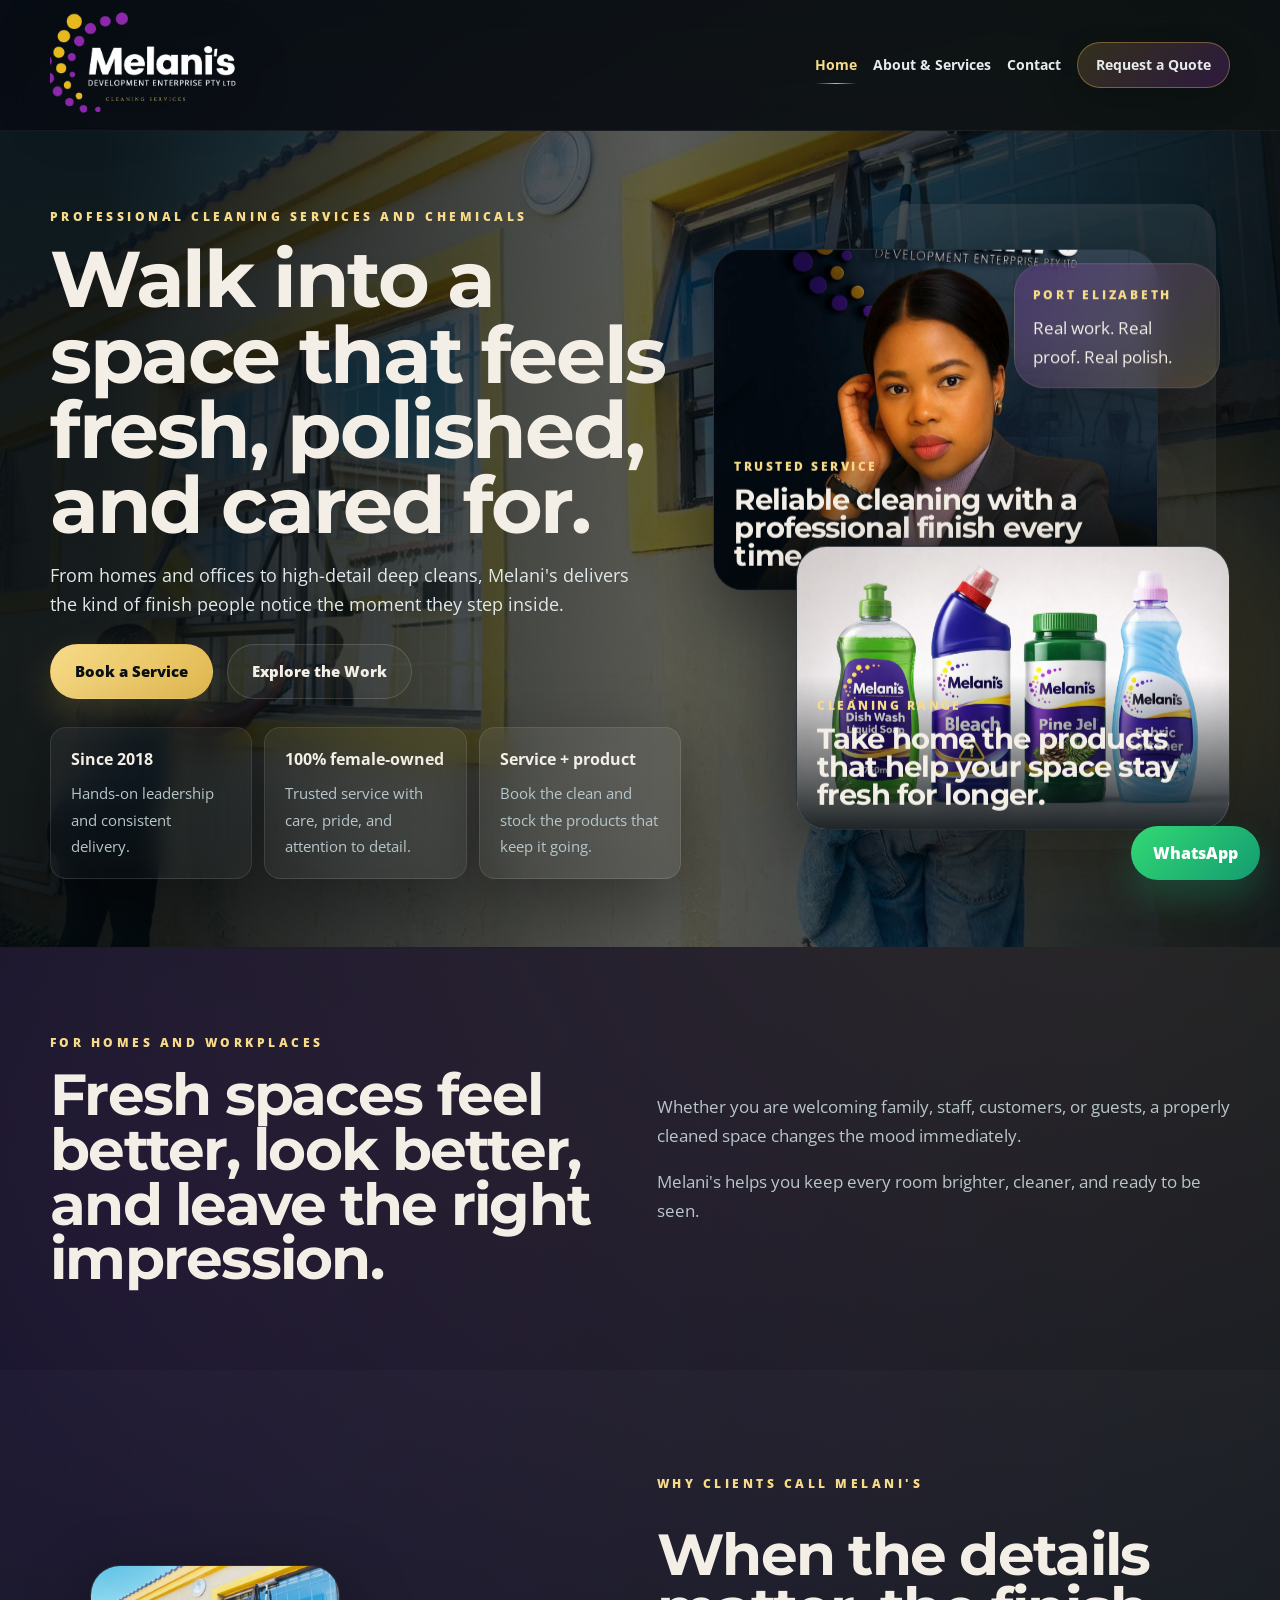
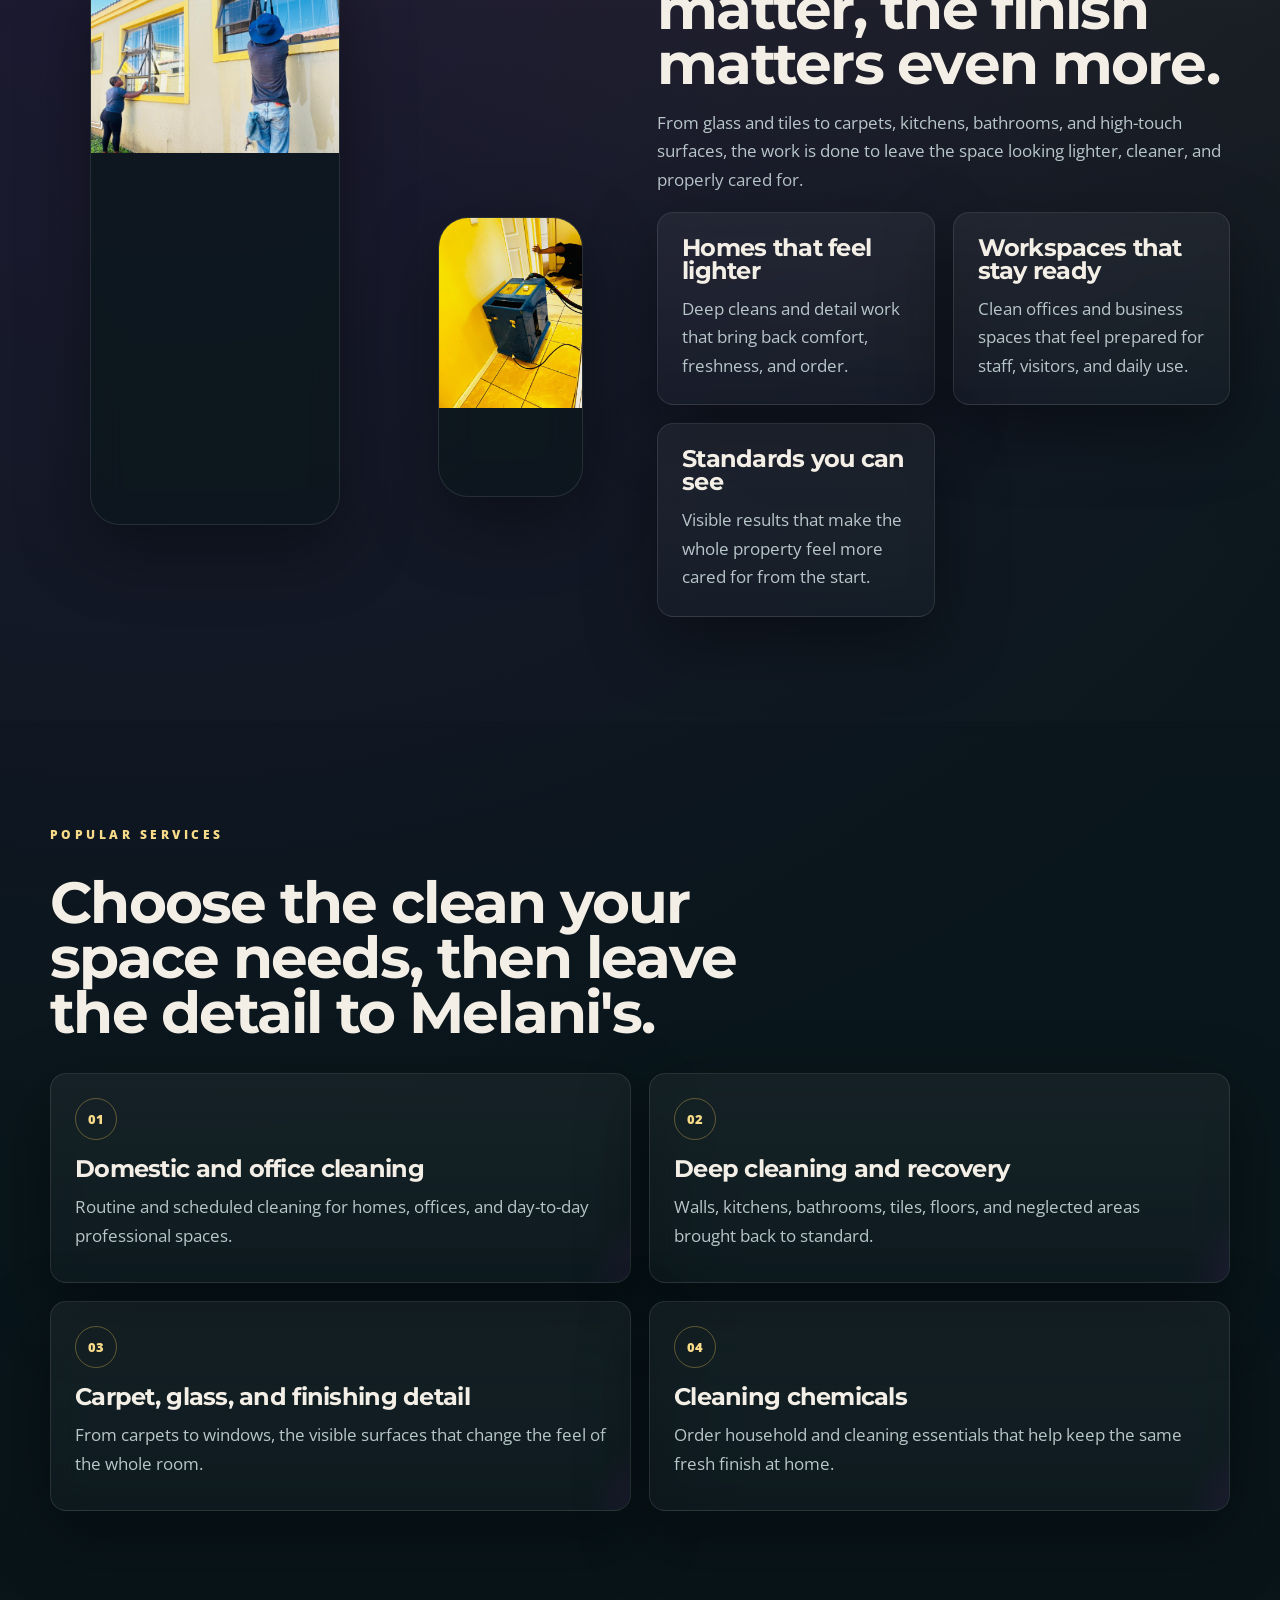
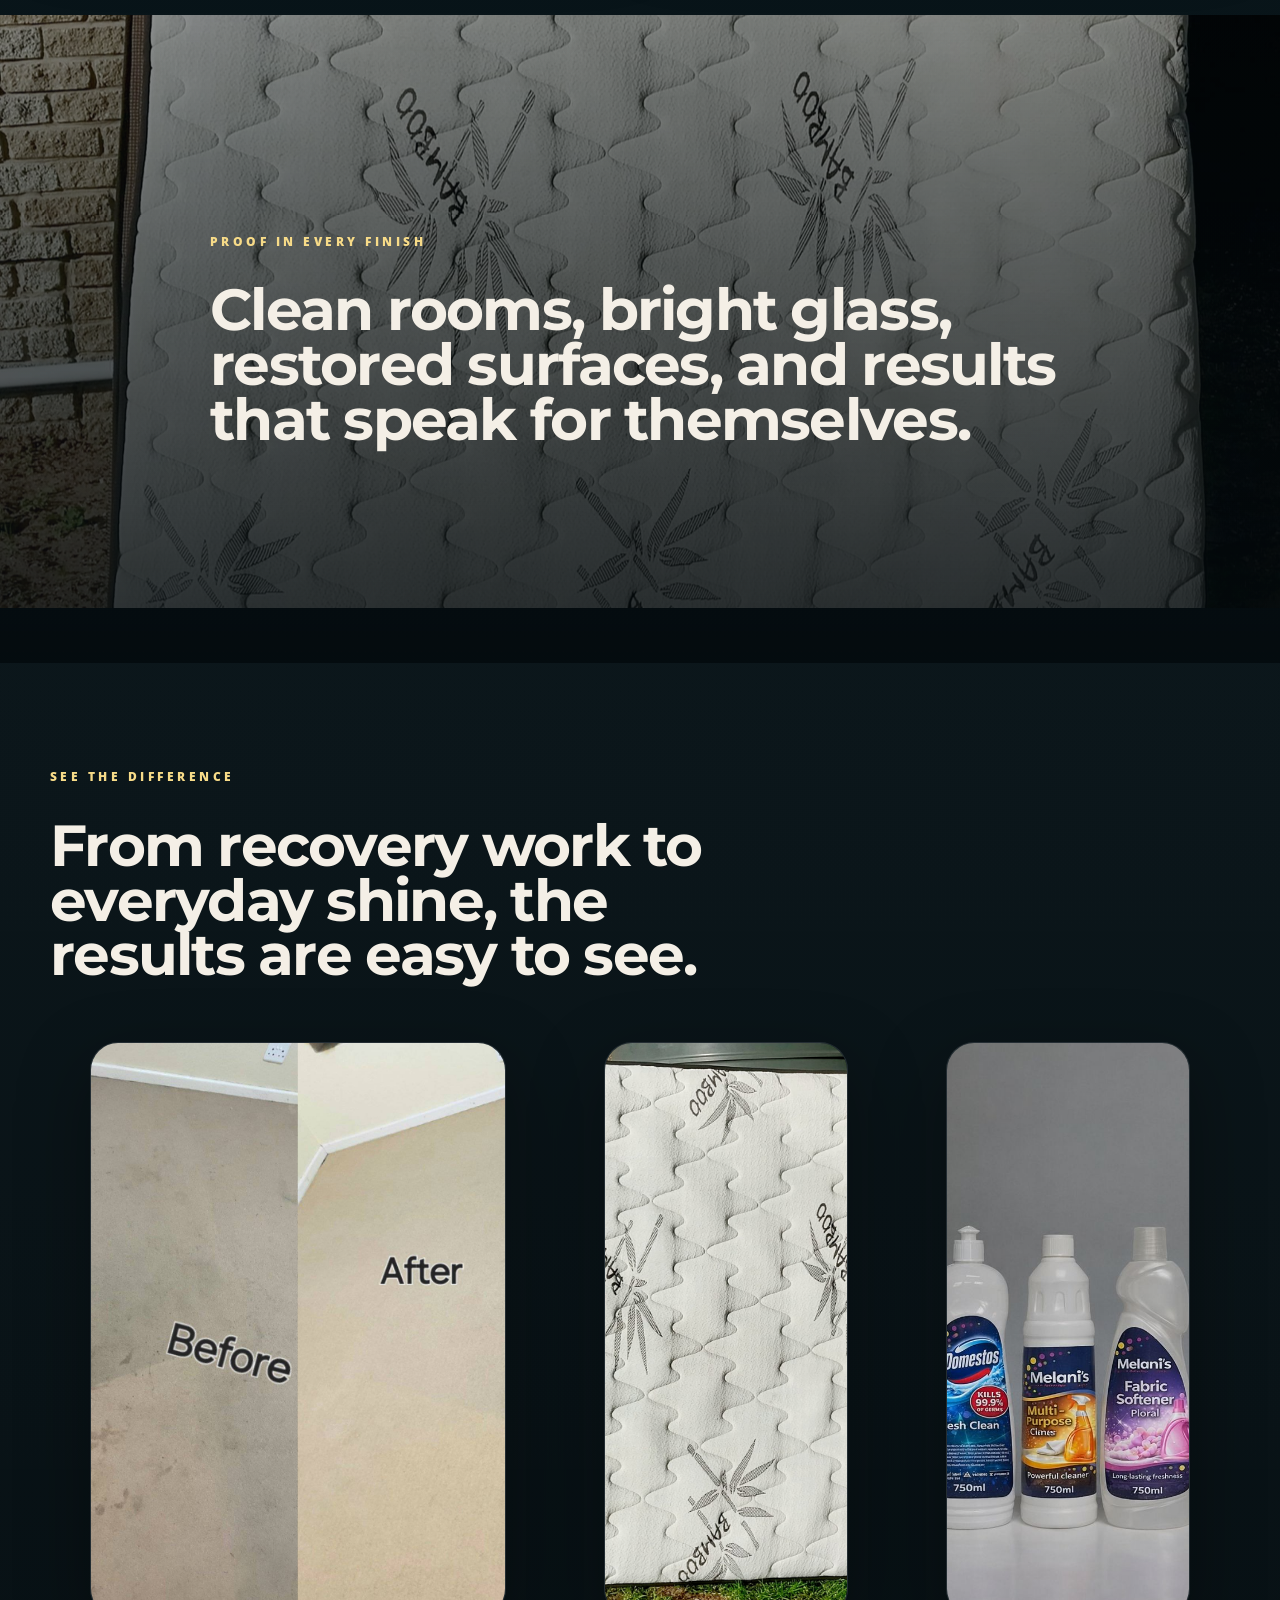
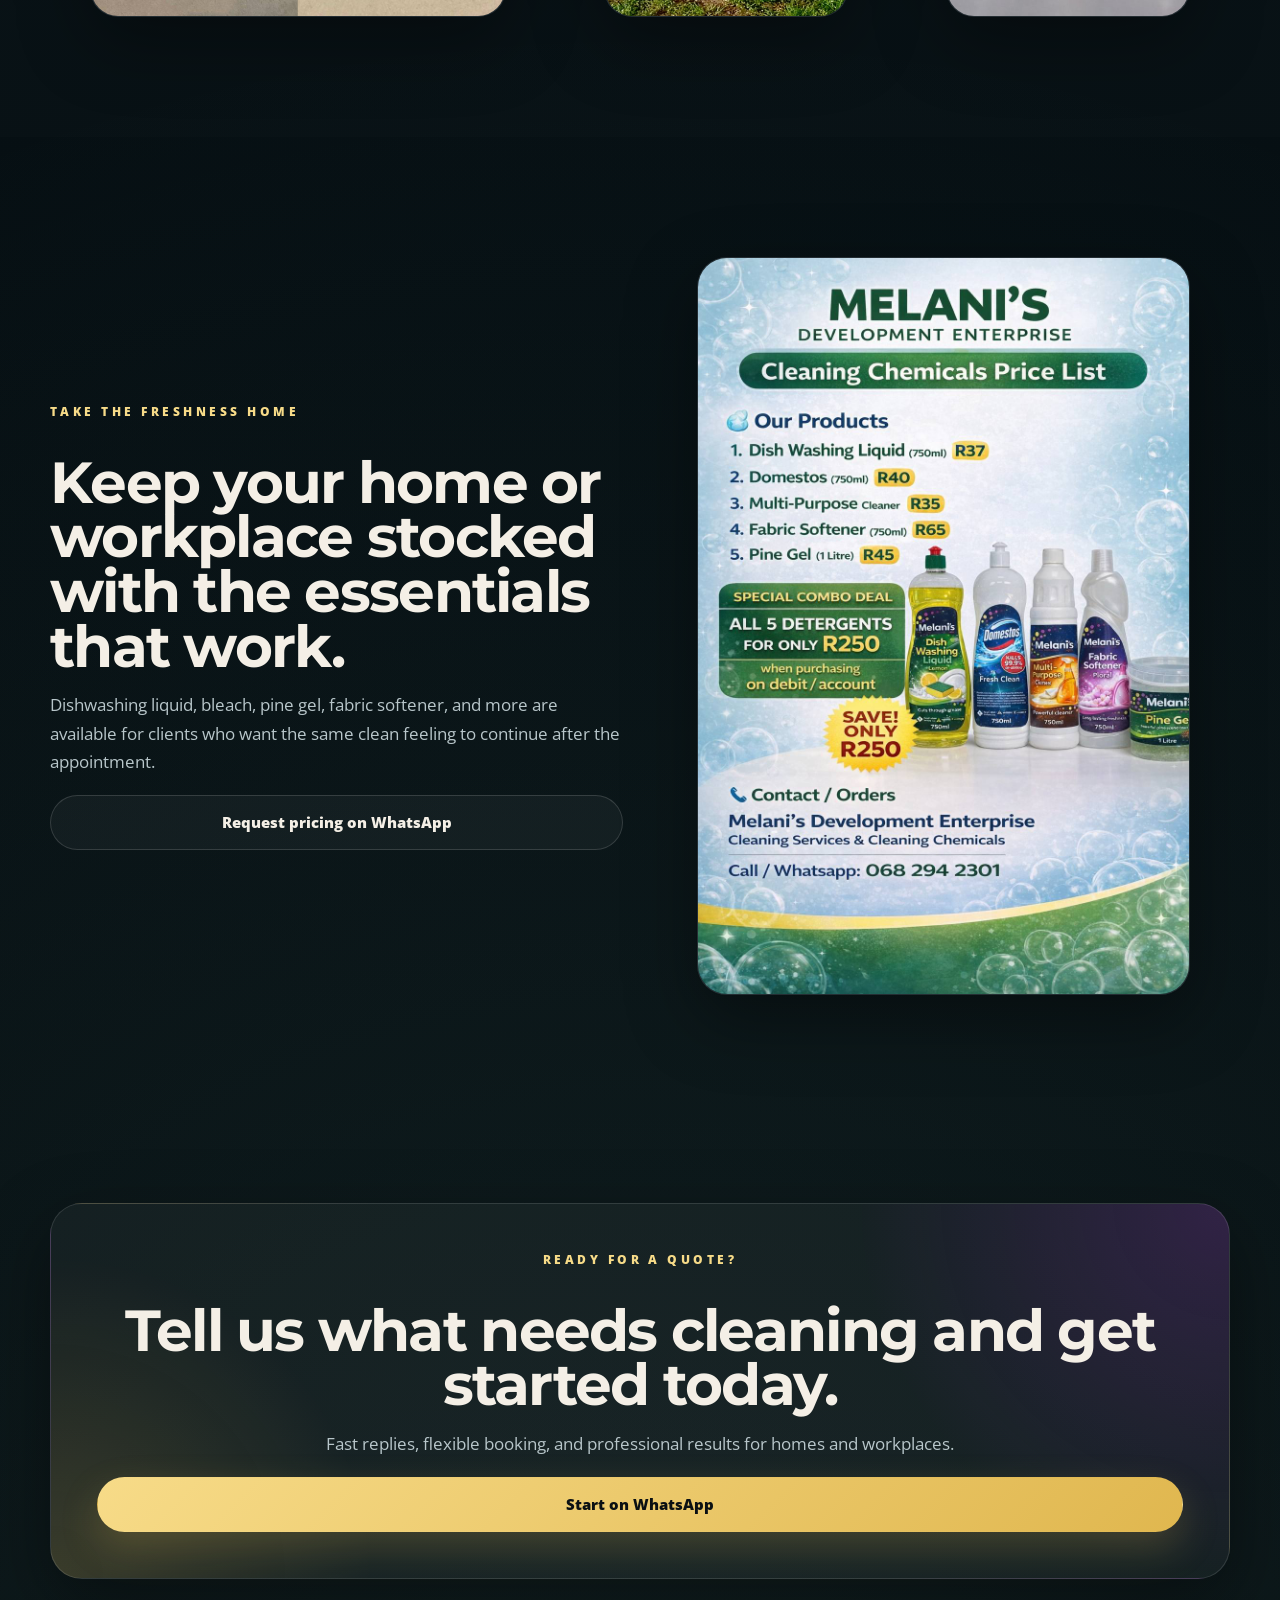
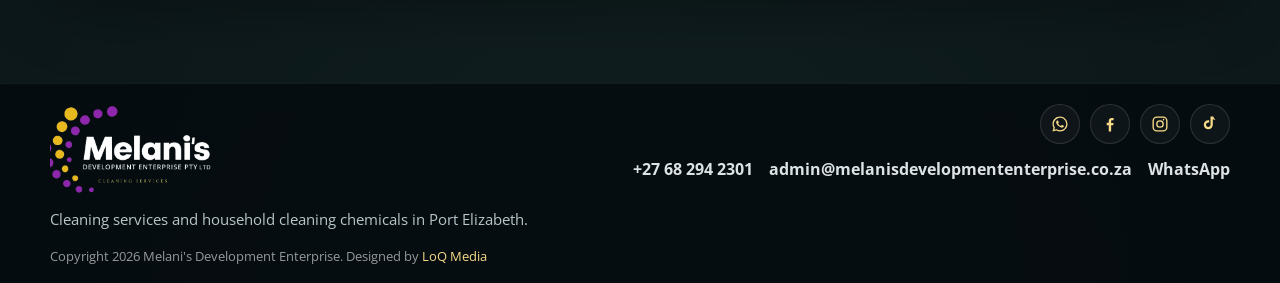
<file: index.html>
<!DOCTYPE html>
<html lang="en">
<head>
    <meta charset="UTF-8">
    <meta name="viewport" content="width=device-width, initial-scale=1.0">
    <title>Professional Cleaning Services in Port Elizabeth | Melani's Development Enterprise</title>
    <meta name="description" content="Professional cleaning services and household cleaning chemicals in Port Elizabeth for homes, offices, and properties that need a fresh, polished finish.">
    <link rel="stylesheet" href="style.css">
    <link rel="icon" href="favicon.ico" type="image/x-icon">
<link rel="icon" type="image/png" href="favicon.png">
    <meta property="og:title" content="Melani's Development Enterprise">
<meta property="og:description" content="Reliable cleaning services in Port Elizabeth for homes and businesses.">
<meta property="og:image" content="logo-transparent.png">
<meta property="og:type" content="website">
</head>
<body class="page-home">
    <div class="site-chrome"></div>

    <header class="site-header">
        <div class="shell nav-shell">
            <a class="brand" href="index.html" aria-label="Melani's Development Enterprise home">
                <img src="logo-transparent.png" class="brand-logo" alt="Melani's Development Enterprise logo">
            </a>

            <button class="nav-toggle" type="button" aria-expanded="false" aria-controls="site-nav" aria-label="Toggle navigation">
                <span></span>
                <span></span>
            </button>

            <nav class="site-nav" id="site-nav">
                <a href="index.html" aria-current="page">Home</a>
                <a href="about.html">About & Services</a>
                <a href="contact.html">Contact</a>
                <a href="contact.html" class="nav-cta">Request a Quote</a>
            </nav>
        </div>
    </header>

    <main>
        <section class="hero hero-home">
            <div class="hero-scene hero-scene-left" data-speed="0.14"></div>
            <div class="hero-scene hero-scene-right" data-speed="0.08"></div>

            <div class="shell hero-grid">
                <div class="hero-copy" data-reveal>
                    <p class="eyebrow">Professional cleaning services and chemicals</p>
                    <h1>Walk into a space that feels fresh, polished, and cared for.</h1>
                    <p class="hero-lead">
                        From homes and offices to high-detail deep cleans, Melani's delivers the kind
                        of finish people notice the moment they step inside.
                    </p>

                    <div class="hero-actions">
                        <a href="contact.html" class="button button-primary">Book a Service</a>
                        <a href="about.html" class="button button-secondary">Explore the Work</a>
                    </div>

                    <div class="hero-points">
                        <div class="point-card">
                            <strong>Since 2018</strong>
                            <span>Hands-on leadership and consistent delivery.</span>
                        </div>
                        <div class="point-card">
                            <strong>100% female-owned</strong>
                            <span>Trusted service with care, pride, and attention to detail.</span>
                        </div>
                        <div class="point-card">
                            <strong>Service + product</strong>
                            <span>Book the clean and stock the products that keep it going.</span>
                        </div>
                    </div>
                </div>

                <div class="hero-visual" data-reveal>
                    <article class="floating-panel founder-panel" data-speed="0.12">
                        <img src="founder.jpg" alt="Founder of Melani's Development Enterprise">
                        <div class="panel-copy">
                            <p class="panel-label">Trusted service</p>
                            <h2>Reliable cleaning with a professional finish every time.</h2>
                        </div>
                    </article>

                    <article class="floating-panel product-panel" data-speed="0.2">
                        <img src="639669272_1370821535058253_2989848136367317722_n.jpg" alt="Melani's branded cleaning chemical range">
                        <div class="panel-copy">
                            <p class="panel-label">Cleaning range</p>
                            <h2>Take home the products that help your space stay fresh for longer.</h2>
                        </div>
                    </article>

                    <div class="glass-note" data-speed="0.18">
                        <span>Port Elizabeth</span>
                        <p>Real work. Real proof. Real polish.</p>
                    </div>
                </div>
            </div>
        </section>

        <section class="section intro-band">
            <div class="shell intro-grid">
                <div data-reveal>
                    <p class="eyebrow">For homes and workplaces</p>
                    <h2>Fresh spaces feel better, look better, and leave the right impression.</h2>
                </div>

                <div class="intro-copy" data-reveal>
                    <p>
                        Whether you are welcoming family, staff, customers, or guests, a properly cleaned
                        space changes the mood immediately.
                    </p>
                    <p>
                        Melani's helps you keep every room brighter, cleaner, and ready to be seen.
                    </p>
                </div>
            </div>
        </section>

        <section class="section section-dark">
            <div class="shell story-grid">
                <div class="story-stack" data-reveal>
                    <figure class="media-card tall">
                        <img src="653701508_1388564606617279_8143974986949393688_n.jpg" alt="Melani's team cleaning exterior windows">
                    </figure>
                    <figure class="media-card small shift-up">
                        <img src="651893662_1388564609950612_499555880887274387_n.jpg" alt="Floor and tile deep cleaning equipment in action">
                    </figure>
                </div>

                <div class="story-copy" data-reveal>
                    <p class="eyebrow">Why clients call Melani's</p>
                    <h2>When the details matter, the finish matters even more.</h2>
                    <p>
                        From glass and tiles to carpets, kitchens, bathrooms, and high-touch surfaces,
                        the work is done to leave the space looking lighter, cleaner, and properly cared for.
                    </p>

                    <div class="value-grid">
                        <article class="value-card">
                            <h3>Homes that feel lighter</h3>
                            <p>Deep cleans and detail work that bring back comfort, freshness, and order.</p>
                        </article>
                        <article class="value-card">
                            <h3>Workspaces that stay ready</h3>
                            <p>Clean offices and business spaces that feel prepared for staff, visitors, and daily use.</p>
                        </article>
                        <article class="value-card">
                            <h3>Standards you can see</h3>
                            <p>Visible results that make the whole property feel more cared for from the start.</p>
                        </article>
                    </div>
                </div>
            </div>
        </section>

        <section class="section">
            <div class="shell">
                <div class="section-heading" data-reveal>
                    <p class="eyebrow">Popular services</p>
                    <h2>Choose the clean your space needs, then leave the detail to Melani's.</h2>
                </div>

                <div class="service-preview-grid">
                    <article class="service-panel" data-reveal>
                        <span class="service-index">01</span>
                        <h3>Domestic and office cleaning</h3>
                        <p>Routine and scheduled cleaning for homes, offices, and day-to-day professional spaces.</p>
                    </article>
                    <article class="service-panel" data-reveal>
                        <span class="service-index">02</span>
                        <h3>Deep cleaning and recovery</h3>
                        <p>Walls, kitchens, bathrooms, tiles, floors, and neglected areas brought back to standard.</p>
                    </article>
                    <article class="service-panel" data-reveal>
                        <span class="service-index">03</span>
                        <h3>Carpet, glass, and finishing detail</h3>
                        <p>From carpets to windows, the visible surfaces that change the feel of the whole room.</p>
                    </article>
                    <article class="service-panel" data-reveal>
                        <span class="service-index">04</span>
                        <h3>Cleaning chemicals</h3>
                        <p>Order household and cleaning essentials that help keep the same fresh finish at home.</p>
                    </article>
                </div>
            </div>
        </section>

        <section class="parallax-banner">
            <div class="parallax-banner-image" data-speed="0.1"></div>
            <div class="shell banner-copy" data-reveal>
                <p class="eyebrow">Proof in every finish</p>
                <h2>Clean rooms, bright glass, restored surfaces, and results that speak for themselves.</h2>
            </div>
        </section>

        <section class="section section-dark">
            <div class="shell results-grid">
                <div class="section-heading" data-reveal>
                    <p class="eyebrow">See the difference</p>
                    <h2>From recovery work to everyday shine, the results are easy to see.</h2>
                </div>

                <div class="results-mosaic">
                    <figure class="result-card large" data-reveal>
                        <img src="514768969_1174045284735880_7408496674103245411_n.jpg" alt="Before and after carpet cleaning result">
                        <figcaption>Before and after restoration that makes the improvement impossible to miss.</figcaption>
                    </figure>
                    <figure class="result-card" data-reveal>
                        <img src="487086467_1101338732006536_250748011176355863_n.jpg" alt="Cleaned mattress standing upright outdoors">
                        <figcaption>Mattress and fabric care with a visibly refreshed finish.</figcaption>
                    </figure>
                    <figure class="result-card" data-reveal>
                        <img src="643767229_1375403881266685_1846113070235531911_n.jpg" alt="Lineup of Melani's cleaning products">
                        <figcaption>A ready-to-order product range for homes that want freshness to last.</figcaption>
                    </figure>
                </div>
            </div>
        </section>

        <section class="section">
            <div class="shell product-feature">
                <div class="product-copy" data-reveal>
                    <p class="eyebrow">Take the freshness home</p>
                    <h2>Keep your home or workplace stocked with the essentials that work.</h2>
                    <p>
                        Dishwashing liquid, bleach, pine gel, fabric softener, and more are available
                        for clients who want the same clean feeling to continue after the appointment.
                    </p>
                    <a href="contact.html" class="button button-secondary">Request pricing on WhatsApp</a>
                </div>

                <div class="product-showcase" data-reveal>
                    <figure class="media-card">
                        <img src="651161042_1383845203755886_9172888380524297632_n.jpg" alt="Melani's product price list graphic">
                    </figure>
                </div>
            </div>
        </section>

        <section class="section cta-section">
            <div class="shell cta-card" data-reveal>
                <p class="eyebrow">Ready for a quote?</p>
                <h2>Tell us what needs cleaning and get started today.</h2>
                <p>Fast replies, flexible booking, and professional results for homes and workplaces.</p>
                <a href="contact.html" class="button button-primary">Start on WhatsApp</a>
            </div>
        </section>
    </main>

    <footer class="site-footer">
        <div class="shell footer-grid">
            <div>
                <img src="logo-transparent.png" class="footer-logo" alt="Melani's Development Enterprise logo">
                <p class="footer-copy">Cleaning services and household cleaning chemicals in Port Elizabeth.</p>
            </div>
            <div class="footer-connect">
                <div class="social-icons" aria-label="Social media links">
                    <a href="https://wa.me/27682942301" class="social-icon" target="_blank" rel="noopener" aria-label="WhatsApp">
                        <svg viewBox="0 0 24 24" aria-hidden="true"><path d="M19.05 4.94A9.94 9.94 0 0 0 12.03 2C6.5 2 2 6.48 2 12c0 1.76.46 3.48 1.33 5L2 22l5.14-1.3A10 10 0 0 0 12.03 22C17.55 22 22 17.52 22 12a9.94 9.94 0 0 0-2.95-7.06Zm-7.02 15.37a8.3 8.3 0 0 1-4.23-1.16l-.3-.18-3.05.77.81-2.97-.2-.31A8.3 8.3 0 1 1 20.35 12a8.31 8.31 0 0 1-8.32 8.31Zm4.56-6.21c-.25-.13-1.47-.72-1.7-.8-.23-.08-.4-.13-.57.12-.17.25-.65.8-.8.97-.15.17-.3.19-.55.06-.25-.13-1.06-.39-2.02-1.24-.75-.67-1.26-1.5-1.4-1.75-.15-.25-.02-.38.11-.51.11-.11.25-.3.38-.45.13-.15.17-.25.25-.42.08-.17.04-.31-.02-.44-.06-.13-.57-1.37-.78-1.88-.21-.5-.42-.43-.57-.44h-.49c-.17 0-.44.06-.67.31-.23.25-.88.86-.88 2.1 0 1.24.9 2.44 1.02 2.61.13.17 1.77 2.7 4.28 3.78.6.26 1.08.42 1.45.54.61.19 1.16.16 1.6.1.49-.07 1.47-.6 1.68-1.18.21-.58.21-1.08.15-1.18-.06-.1-.23-.17-.48-.3Z"/></svg>
                    </a>
                    <a href="https://www.facebook.com/profile.php?id=100063912588056" class="social-icon" target="_blank" rel="noopener" aria-label="Melani's Development Enterprise on Facebook">
                        <svg viewBox="0 0 24 24" aria-hidden="true"><path d="M13.5 22v-8.2h2.77l.41-3.2H13.5V8.56c0-.93.26-1.56 1.59-1.56h1.7V4.14c-.29-.04-1.27-.12-2.42-.12-2.39 0-4.03 1.46-4.03 4.14v2.3H7.63v3.2h2.71V22h3.16Z"/></svg>
                    </a>
                    <a href="https://www.instagram.com/melanisdev_enterprise/" 
   class="social-icon" 
   target="_blank" 
   rel="noopener" 
   aria-label="Melani's Development Enterprise on Instagram">
                        <svg viewBox="0 0 24 24" aria-hidden="true"><path d="M7.75 2h8.5A5.76 5.76 0 0 1 22 7.75v8.5A5.76 5.76 0 0 1 16.25 22h-8.5A5.76 5.76 0 0 1 2 16.25v-8.5A5.76 5.76 0 0 1 7.75 2Zm0 1.8A3.96 3.96 0 0 0 3.8 7.75v8.5a3.96 3.96 0 0 0 3.95 3.95h8.5a3.96 3.96 0 0 0 3.95-3.95v-8.5a3.96 3.96 0 0 0-3.95-3.95h-8.5Zm8.98 1.35a1.07 1.07 0 1 1 0 2.14 1.07 1.07 0 0 1 0-2.14ZM12 6.86A5.14 5.14 0 1 1 6.86 12 5.15 5.15 0 0 1 12 6.86Zm0 1.8A3.34 3.34 0 1 0 15.34 12 3.35 3.35 0 0 0 12 8.66Z"/></svg>
                    </a>
                    <a href="https://www.tiktok.com/@melanis.cleanig.s" 
   class="social-icon" 
   target="_blank" 
   rel="noopener" 
   aria-label="Melani's Development Enterprise on TikTok">
    <svg viewBox="0 0 24 24" aria-hidden="true">
        <path d="M16.5 2c.3 1.7 1.4 3.2 3 4.1-.4.1-.8.1-1.2.1-.9 0-1.8-.2-2.6-.6v7.4c0 3.3-2.7 6-6 6S3.7 16.3 3.7 13s2.7-6 6-6c.4 0 .8 0 1.2.1v3.1c-.4-.1-.8-.2-1.2-.2-1.7 0-3 1.3-3 3s1.3 3 3 3 3-1.3 3-3V2h3.8Z"/>
    </svg>
</a>
                </div>
                <div class="footer-links">
                    <a href="tel:+27682942301">+27 68 294 2301</a>
                    <a href="mailto:admin@melanisdevelopmententerprise.co.za">admin@melanisdevelopmententerprise.co.za</a>
                    <a href="https://wa.me/27682942301" target="_blank" rel="noopener">WhatsApp</a>
                </div>
            </div>
        </div>
        <p class="footer-meta">Copyright <span id="year">2026</span> Melani's Development Enterprise. Designed by <a href="https://www.mvm-enterprise.co.za" target="_blank" rel="noopener">LoQ Media</a></p>
    </footer>

    <a class="whatsapp-float" href="https://wa.me/27682942301" target="_blank" rel="noopener" aria-label="Chat with Melani's Development Enterprise on WhatsApp">
        WhatsApp
    </a>

    <script src="main.js"></script>
</body>
</html>
</file>
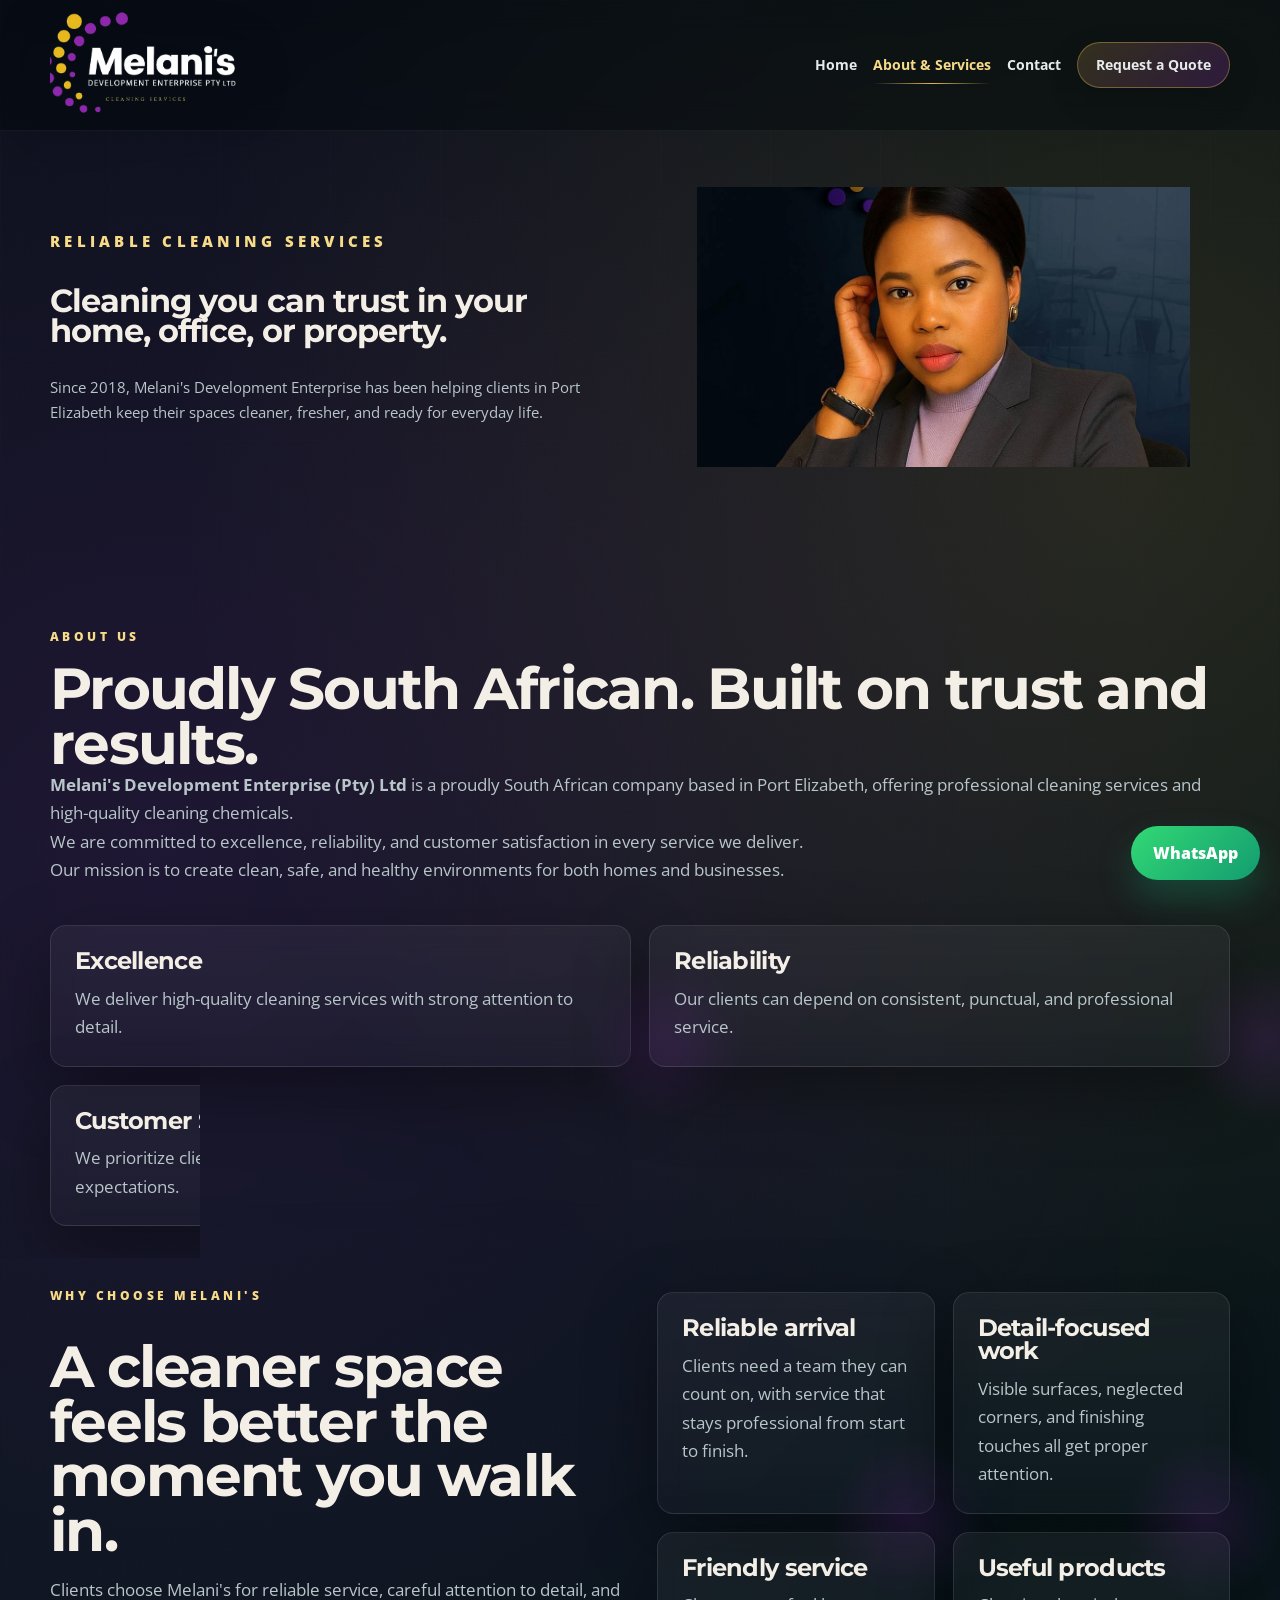
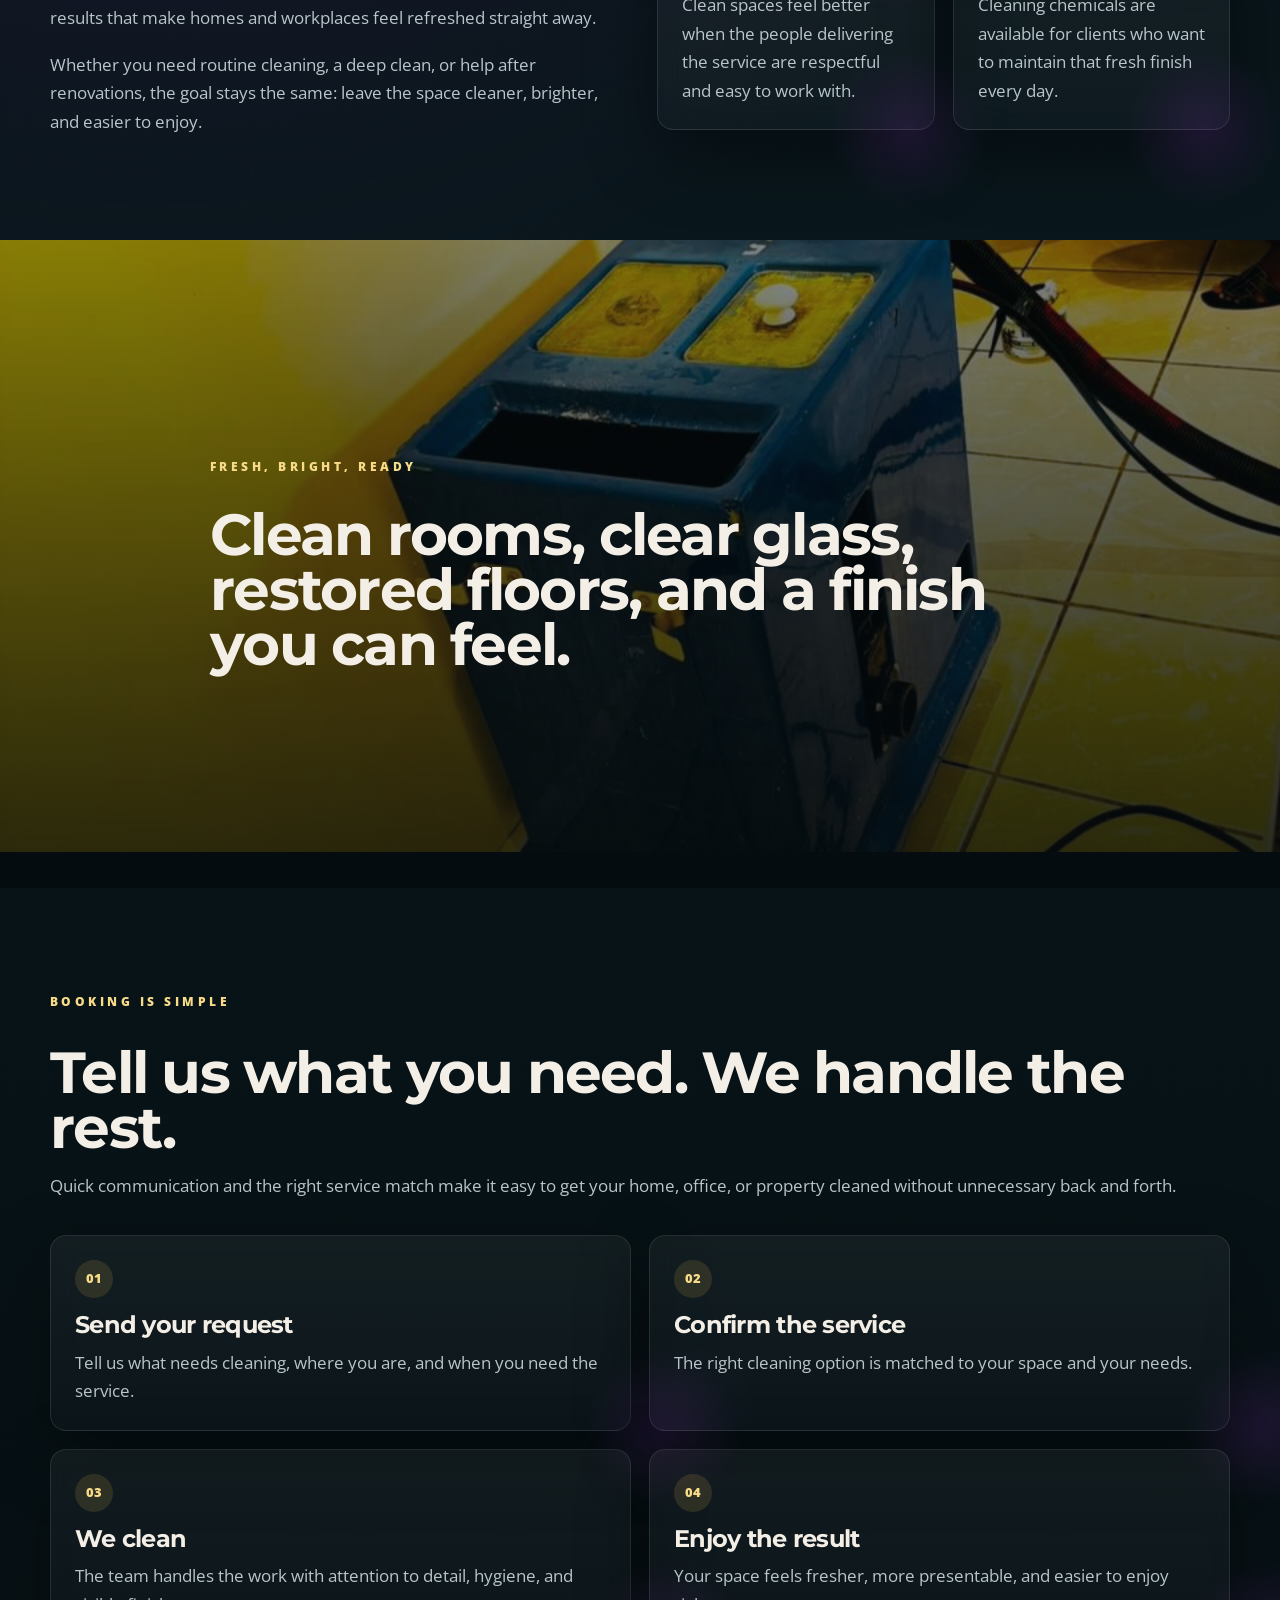
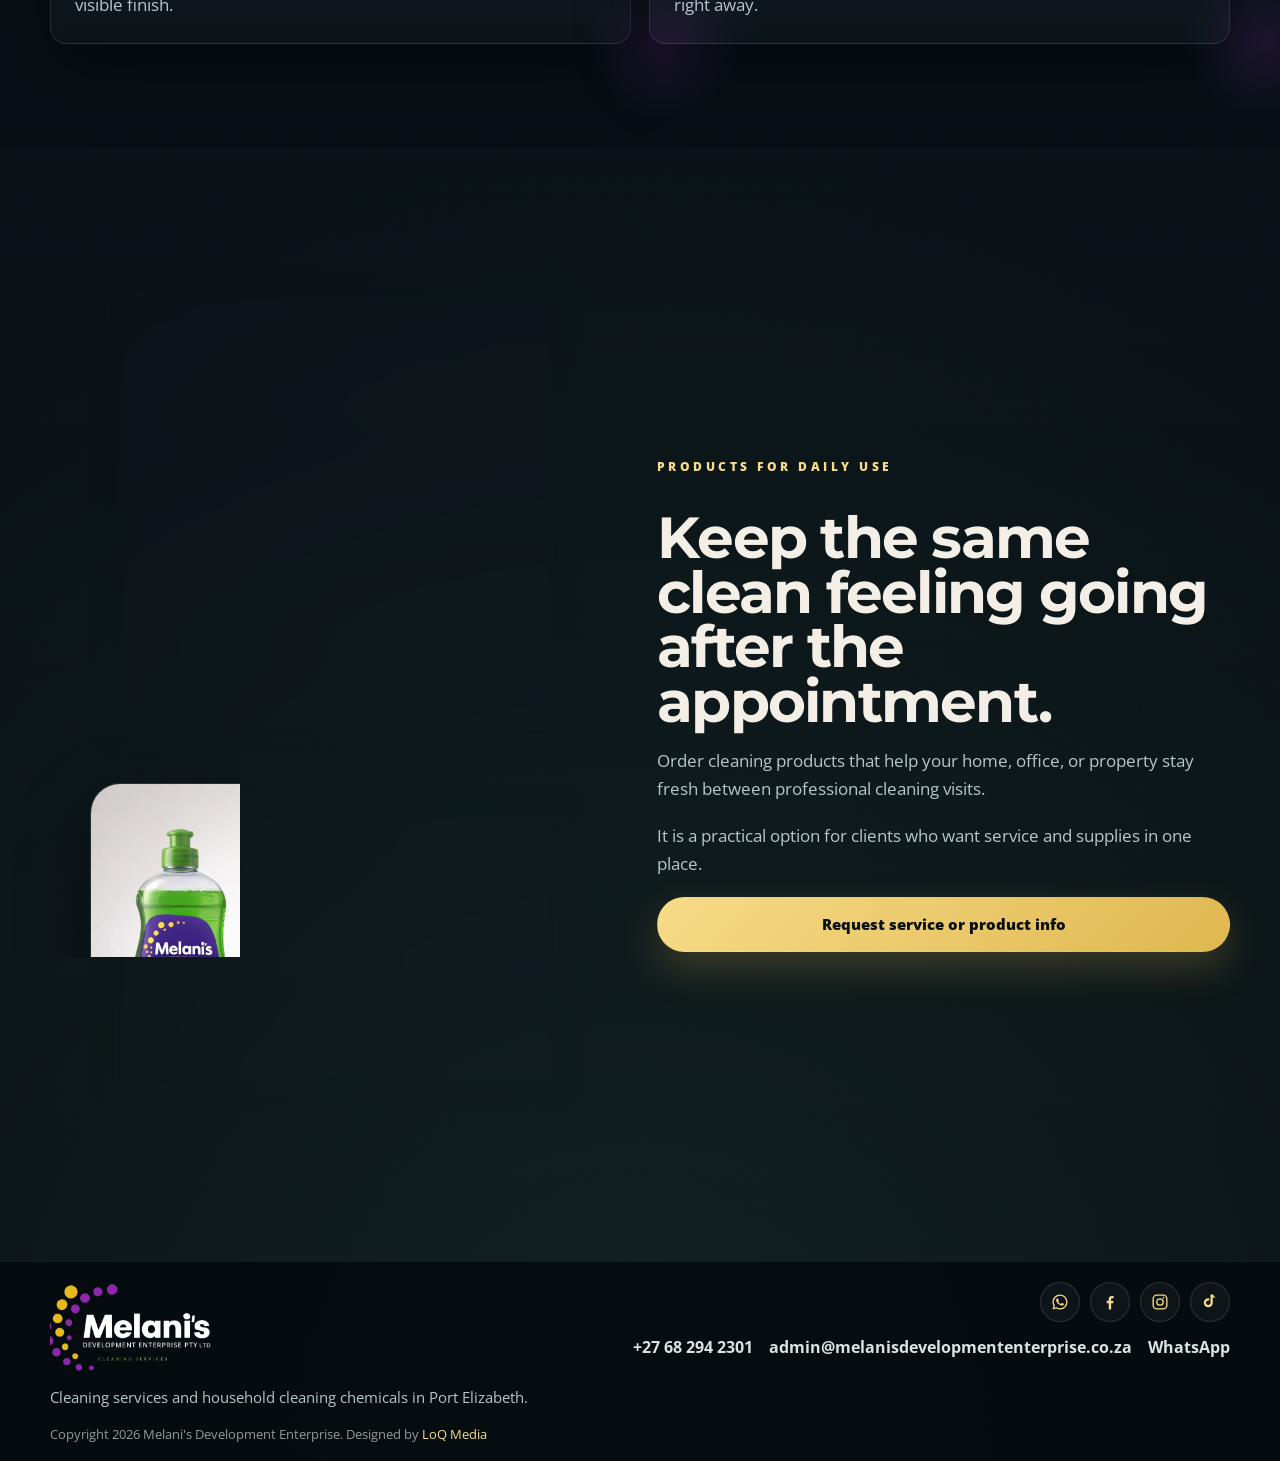
<file: about.html>
<!DOCTYPE html>
<html lang="en">
<head>
    <meta charset="UTF-8">
    <meta name="viewport" content="width=device-width, initial-scale=1.0">
    <title>About & Services | Melani's Development Enterprise</title>
    <meta name="description" content="Reliable cleaning services in Port Elizabeth for homes, offices, post-construction spaces, windows, carpets, and everyday household chemical supply.">
    <link rel="stylesheet" href="style.css">
    <link rel="icon" href="favicon.ico" type="image/x-icon">
<link rel="icon" type="image/png" href="favicon.png">
</head>
<body class="page-inner">
    <div class="site-chrome"></div>

    <header class="site-header">
        <div class="shell nav-shell">
            <a class="brand" href="index.html" aria-label="Melani's Development Enterprise home">
                <img src="logo-transparent.png" class="brand-logo" alt="Melani's Development Enterprise logo">
            </a>

            <button class="nav-toggle" type="button" aria-expanded="false" aria-controls="site-nav" aria-label="Toggle navigation">
                <span></span>
                <span></span>
            </button>

            <nav class="site-nav" id="site-nav">
                <a href="index.html">Home</a>
                <a href="about.html" aria-current="page">About & Services</a>
                <a href="contact.html">Contact</a>
                <a href="contact.html" class="nav-cta">Request a Quote</a>
            </nav>
        </div>
    </header>

    <main>
        <section class="page-hero">
            <div class="shell page-hero-grid">
                <div class="page-hero-copy" data-reveal>
                    <p class="eyebrow">Reliable cleaning services</p>
                    <h1>Cleaning you can trust in your home, office, or property.</h1>
                    <p>
                        Since 2018, Melani's Development Enterprise has been helping clients in
                        Port Elizabeth keep their spaces cleaner, fresher, and ready for everyday life.
                    </p>
                </div>

                <figure class="page-hero-media" data-reveal>
                    <img src="founder.jpg" alt="Founder of Melani's Development Enterprise seated in front of company branding">
                </figure>
            </div>
        </section>

        <section class="section">
    <div class="shell">

        <!-- New About Intro (Top Section) -->
<div class="about-intro" data-reveal>
            <p class="eyebrow">About us</p>
            <h2>Proudly South African. Built on trust and results.</h2>

            <p>
                <strong>Melani's Development Enterprise (Pty) Ltd</strong> is a proudly South African company based in Port Elizabeth, offering professional cleaning services and high-quality cleaning chemicals.
            </p>

            <p>
                We are committed to excellence, reliability, and customer satisfaction in every service we deliver.
            </p>

            <p>
                Our mission is to create clean, safe, and healthy environments for both homes and businesses.
            </p>
        </div>

        <!-- Values Section -->
        <div class="belief-grid about-values" data-reveal>
            <article class="belief-card">
                <h3>Excellence</h3>
                <p>We deliver high-quality cleaning services with strong attention to detail.</p>
            </article>
            <article class="belief-card">
                <h3>Reliability</h3>
                <p>Our clients can depend on consistent, punctual, and professional service.</p>
            </article>
            <article class="belief-card">
                <h3>Customer Satisfaction</h3>
                <p>We prioritize client needs and ensure every space meets expectations.</p>
            </article>
        </div>

        <!-- Existing About Content -->
        <div class="about-grid about-why" data-reveal>
            <div class="about-copy" data-reveal>
                <p class="eyebrow">Why choose Melani's</p>
                <h2>A cleaner space feels better the moment you walk in.</h2>
                <p>
                    Clients choose Melani's for reliable service, careful attention to detail,
                    and results that make homes and workplaces feel refreshed straight away.
                </p>
                <p>
                    Whether you need routine cleaning, a deep clean, or help after renovations,
                    the goal stays the same: leave the space cleaner, brighter, and easier to enjoy.
                </p>
            </div>

            <div class="belief-grid" data-reveal>
                <article class="belief-card">
                    <h3>Reliable arrival</h3>
                    <p>Clients need a team they can count on, with service that stays professional from start to finish.</p>
                </article>
                <article class="belief-card">
                    <h3>Detail-focused work</h3>
                    <p>Visible surfaces, neglected corners, and finishing touches all get proper attention.</p>
                </article>
                <article class="belief-card">
                    <h3>Friendly service</h3>
                    <p>Clean spaces feel better when the people delivering the service are respectful and easy to work with.</p>
                </article>
                <article class="belief-card">
                    <h3>Useful products</h3>
                    <p>Cleaning chemicals are available for clients who want to maintain that fresh finish every day.</p>
                </article>
            </div>
        </div>

    </div>
</section>
        <section class="parallax-banner about-banner">
            <div class="parallax-banner-image" data-speed="0.12"></div>
            <div class="shell banner-copy" data-reveal>
                <p class="eyebrow">Fresh, bright, ready</p>
                <h2>Clean rooms, clear glass, restored floors, and a finish you can feel.</h2>
            </div>
        </section>

        <section class="section">
            <div class="shell process-grid">
                <div class="process-copy" data-reveal>
                    <p class="eyebrow">Booking is simple</p>
                    <h2>Tell us what you need. We handle the rest.</h2>
                    <p>
                        Quick communication and the right service match make it easy to get your home,
                        office, or property cleaned without unnecessary back and forth.
                    </p>
                </div>

                <div class="timeline" data-reveal>
                    <article class="timeline-step">
                        <span>01</span>
                        <h3>Send your request</h3>
                        <p>Tell us what needs cleaning, where you are, and when you need the service.</p>
                    </article>
                    <article class="timeline-step">
                        <span>02</span>
                        <h3>Confirm the service</h3>
                        <p>The right cleaning option is matched to your space and your needs.</p>
                    </article>
                    <article class="timeline-step">
                        <span>03</span>
                        <h3>We clean</h3>
                        <p>The team handles the work with attention to detail, hygiene, and visible finish.</p>
                    </article>
                    <article class="timeline-step">
                        <span>04</span>
                        <h3>Enjoy the result</h3>
                        <p>Your space feels fresher, more presentable, and easier to enjoy right away.</p>
                    </article>
                </div>
            </div>
        </section>

        <section class="section section-dark">
            <div class="shell product-grid">
                <div class="product-gallery" data-reveal>
                    <figure class="media-card">
                        <img src="643767229_1375403881266685_1846113070235531911_n.jpg" alt="Melani's product lineup on a neutral background">
                    </figure>
                    <figure class="media-card shift-up">
                        <img src="639669272_1370821535058253_2989848136367317722_n.jpg" alt="Melani's dishwashing liquid, bleach, pine gel, and fabric softener products">
                    </figure>
                </div>

                <div class="product-copy" data-reveal>
                    <p class="eyebrow">Products for daily use</p>
                    <h2>Keep the same clean feeling going after the appointment.</h2>
                    <p>
                        Order cleaning products that help your home, office, or property stay fresh
                        between professional cleaning visits.
                    </p>
                    <p>
                        It is a practical option for clients who want service and supplies in one place.
                    </p>
                    <a href="contact.html" class="button button-primary">Request service or product info</a>
                </div>
            </div>
        </section>
    </main>

    <footer class="site-footer">
        <div class="shell footer-grid">
            <div>
                <img src="logo-transparent.png" class="footer-logo" alt="Melani's Development Enterprise logo">
                <p class="footer-copy">Cleaning services and household cleaning chemicals in Port Elizabeth.</p>
            </div>
            <div class="footer-connect">
                <div class="social-icons" aria-label="Social media links">
                    <a href="https://wa.me/27682942301" class="social-icon" target="_blank" rel="noopener" aria-label="WhatsApp">
                        <svg viewBox="0 0 24 24" aria-hidden="true"><path d="M19.05 4.94A9.94 9.94 0 0 0 12.03 2C6.5 2 2 6.48 2 12c0 1.76.46 3.48 1.33 5L2 22l5.14-1.3A10 10 0 0 0 12.03 22C17.55 22 22 17.52 22 12a9.94 9.94 0 0 0-2.95-7.06Zm-7.02 15.37a8.3 8.3 0 0 1-4.23-1.16l-.3-.18-3.05.77.81-2.97-.2-.31A8.3 8.3 0 1 1 20.35 12a8.31 8.31 0 0 1-8.32 8.31Zm4.56-6.21c-.25-.13-1.47-.72-1.7-.8-.23-.08-.4-.13-.57.12-.17.25-.65.8-.8.97-.15.17-.3.19-.55.06-.25-.13-1.06-.39-2.02-1.24-.75-.67-1.26-1.5-1.4-1.75-.15-.25-.02-.38.11-.51.11-.11.25-.3.38-.45.13-.15.17-.25.25-.42.08-.17.04-.31-.02-.44-.06-.13-.57-1.37-.78-1.88-.21-.5-.42-.43-.57-.44h-.49c-.17 0-.44.06-.67.31-.23.25-.88.86-.88 2.1 0 1.24.9 2.44 1.02 2.61.13.17 1.77 2.7 4.28 3.78.6.26 1.08.42 1.45.54.61.19 1.16.16 1.6.1.49-.07 1.47-.6 1.68-1.18.21-.58.21-1.08.15-1.18-.06-.1-.23-.17-.48-.3Z"/></svg>
                    </a>
                    <a href="https://www.facebook.com/profile.php?id=100063912588056" class="social-icon" target="_blank" rel="noopener" aria-label="Melani's Development Enterprise on Facebook">
                        <svg viewBox="0 0 24 24" aria-hidden="true"><path d="M13.5 22v-8.2h2.77l.41-3.2H13.5V8.56c0-.93.26-1.56 1.59-1.56h1.7V4.14c-.29-.04-1.27-.12-2.42-.12-2.39 0-4.03 1.46-4.03 4.14v2.3H7.63v3.2h2.71V22h3.16Z"/></svg>
                    </a>
                    <a href="https://www.instagram.com/melanisdev_enterprise/" 
   class="social-icon" 
   target="_blank" 
   rel="noopener" 
   aria-label="Melani's Development Enterprise on Instagram">
                        <svg viewBox="0 0 24 24" aria-hidden="true"><path d="M7.75 2h8.5A5.76 5.76 0 0 1 22 7.75v8.5A5.76 5.76 0 0 1 16.25 22h-8.5A5.76 5.76 0 0 1 2 16.25v-8.5A5.76 5.76 0 0 1 7.75 2Zm0 1.8A3.96 3.96 0 0 0 3.8 7.75v8.5a3.96 3.96 0 0 0 3.95 3.95h8.5a3.96 3.96 0 0 0 3.95-3.95v-8.5a3.96 3.96 0 0 0-3.95-3.95h-8.5Zm8.98 1.35a1.07 1.07 0 1 1 0 2.14 1.07 1.07 0 0 1 0-2.14ZM12 6.86A5.14 5.14 0 1 1 6.86 12 5.15 5.15 0 0 1 12 6.86Zm0 1.8A3.34 3.34 0 1 0 15.34 12 3.35 3.35 0 0 0 12 8.66Z"/></svg>
                    </a>
                    <a href="https://www.tiktok.com/@melanis.cleaning.s" 
   class="social-icon" 
   target="_blank" 
   rel="noopener" 
   aria-label="Melani's Development Enterprise on TikTok">
    <svg viewBox="0 0 24 24" aria-hidden="true">
        <path d="M16.5 2c.3 1.7 1.4 3.2 3 4.1-.4.1-.8.1-1.2.1-.9 0-1.8-.2-2.6-.6v7.4c0 3.3-2.7 6-6 6S3.7 16.3 3.7 13s2.7-6 6-6c.4 0 .8 0 1.2.1v3.1c-.4-.1-.8-.2-1.2-.2-1.7 0-3 1.3-3 3s1.3 3 3 3 3-1.3 3-3V2h3.8Z"/>
    </svg>
</a>
                </div>
                <div class="footer-links">
                    <a href="tel:+27682942301">+27 68 294 2301</a>
                    <a href="mailto:admin@melanisdevelopmententerprise.co.za">admin@melanisdevelopmententerprise.co.za</a>
                    <a href="https://wa.me/27682942301" target="_blank" rel="noopener">WhatsApp</a>
                </div>
            </div>
        </div>
        <p class="footer-meta">Copyright <span id="year">2026</span> Melani's Development Enterprise. Designed by <a href="https://www.mvm-enterprise.co.za" target="_blank" rel="noopener">LoQ Media</a></p>
    </footer>

    <a class="whatsapp-float" href="https://wa.me/27682942301" target="_blank" rel="noopener" aria-label="Chat with Melani's Development Enterprise on WhatsApp">
        WhatsApp
    </a>

    <script src="main.js"></script>
</body>
</html>
</file>
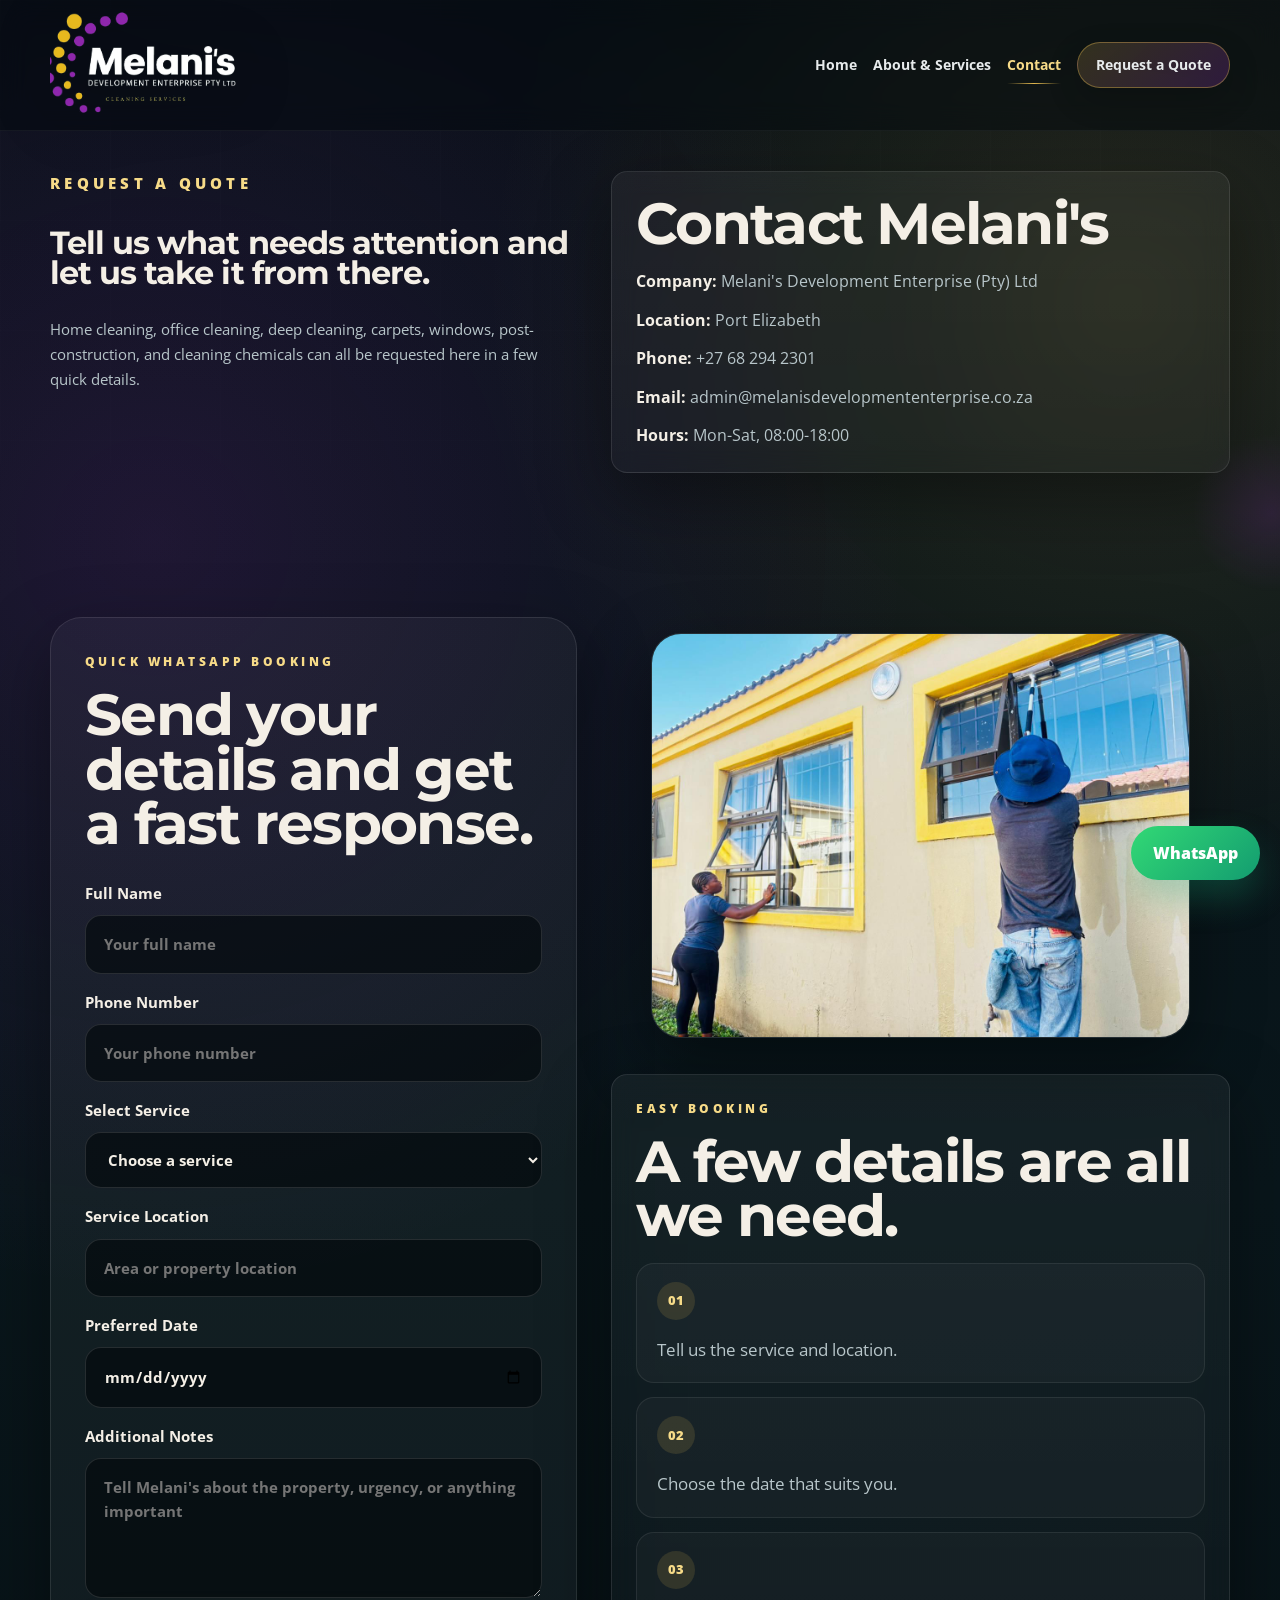
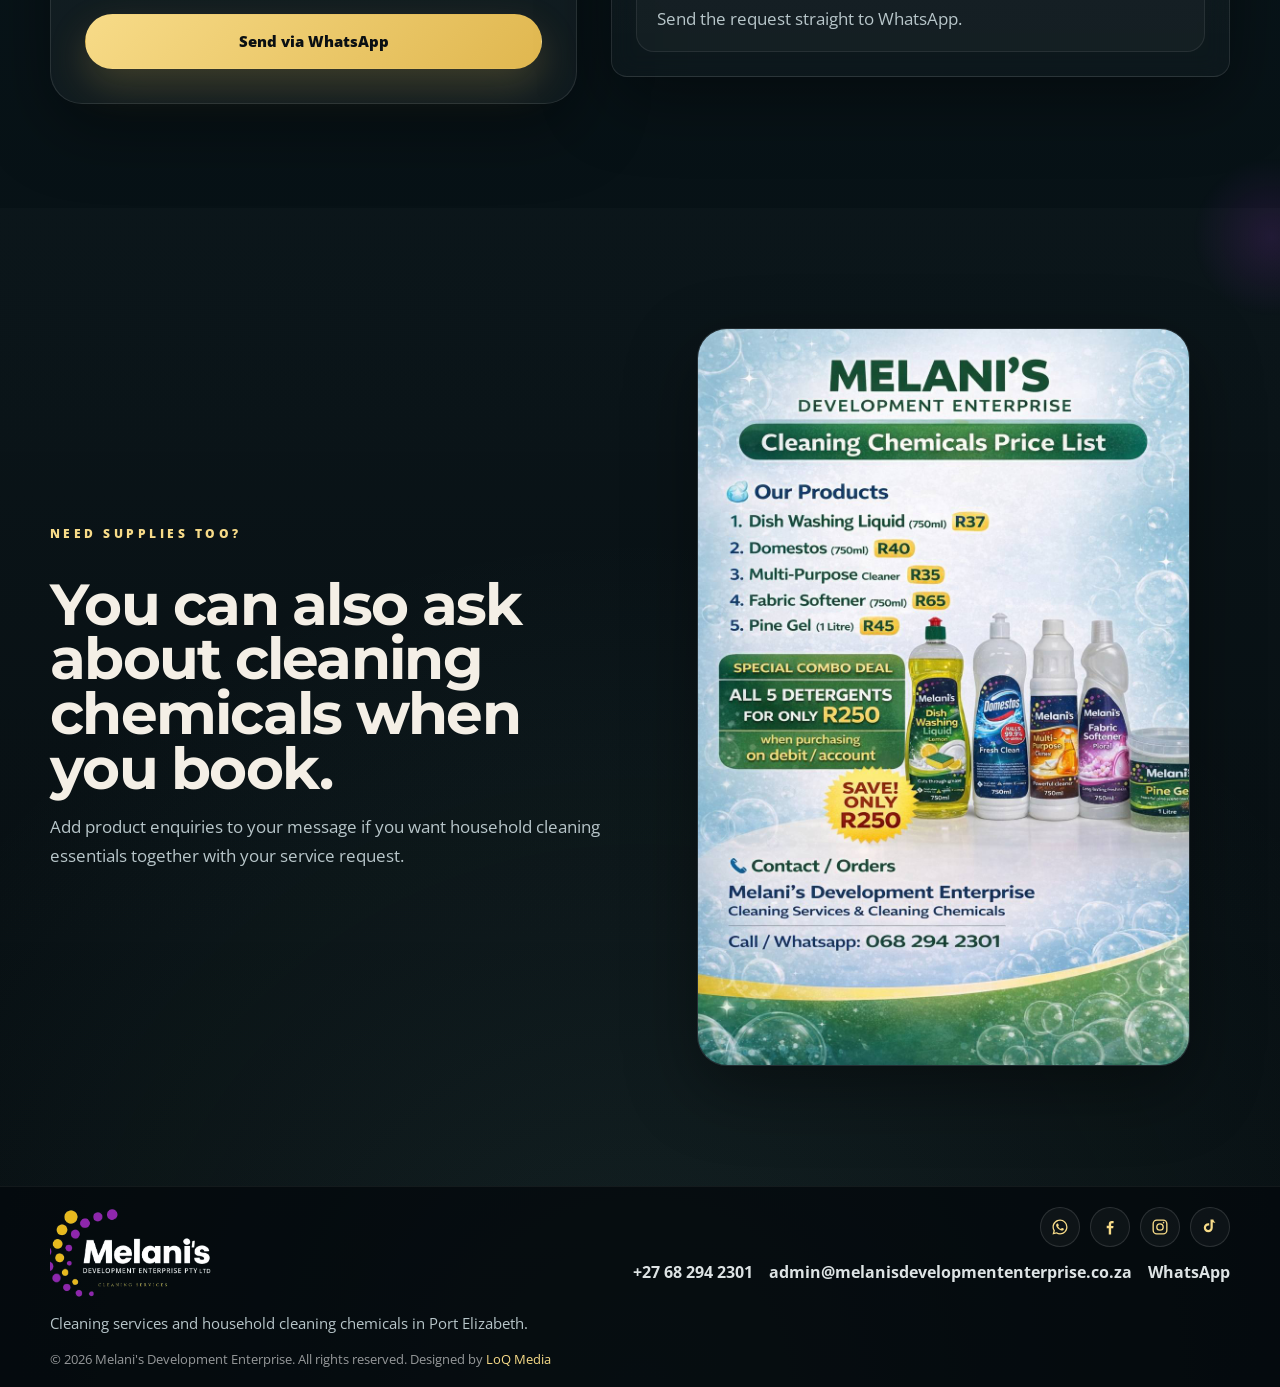
<file: contact.html>
<!DOCTYPE html>
<html lang="en">
<head>
    <meta charset="UTF-8">
    <meta name="viewport" content="width=device-width, initial-scale=1.0">
    <title>Book a Cleaning Service | Melani's Development Enterprise</title>
    <meta name="description" content="Request a cleaning quote in Port Elizabeth for homes, offices, windows, carpets, post-construction cleaning, and household cleaning chemicals.">
    <link rel="stylesheet" href="style.css">
    <link rel="icon" href="favicon.ico" type="image/x-icon">
<link rel="icon" type="image/png" href="favicon.png">
    
</head>
<body class="page-inner">
    <div class="site-chrome"></div>

    <header class="site-header">
        <div class="shell nav-shell">
            <a class="brand" href="index.html" aria-label="Melani's Development Enterprise home">
                <img src="logo-transparent.png" class="brand-logo" alt="Melani's Development Enterprise logo">
            </a>

            <button class="nav-toggle" type="button" aria-expanded="false" aria-controls="site-nav" aria-label="Toggle navigation">
                <span></span>
                <span></span>
            </button>

            <nav class="site-nav" id="site-nav">
                <a href="index.html">Home</a>
                <a href="about.html">About & Services</a>
                <a href="contact.html" aria-current="page">Contact</a>
                <a href="contact.html" class="nav-cta">Request a Quote</a>
            </nav>
        </div>
    </header>

    <main>
        <section class="page-hero contact-hero">
            <div class="shell page-hero-grid contact-hero-grid">
                <div class="page-hero-copy" data-reveal>
                    <p class="eyebrow">Request a quote</p>
                    <h1>Tell us what needs attention and let us take it from there.</h1>
                    <p>
                        Home cleaning, office cleaning, deep cleaning, carpets, windows, post-construction,
                        and cleaning chemicals can all be requested here in a few quick details.
                    </p>
                </div>

                <div class="contact-summary" data-reveal>
                    <h2>Contact Melani's</h2>
                    <ul class="contact-list">
                        <li><strong>Company:</strong> Melani's Development Enterprise (Pty) Ltd</li>
                        <li><strong>Location:</strong> Port Elizabeth</li>
                        <li><strong>Phone:</strong> <a href="tel:+27682942301">+27 68 294 2301</a></li>
                        <li><strong>Email:</strong> <a href="mailto:admin@melanisdevelopmententerprise.co.za">admin@melanisdevelopmententerprise.co.za</a></li>
                        <li><strong>Hours:</strong> Mon-Sat, 08:00-18:00</li>
                    </ul>
                </div>
            </div>
        </section>

        <section class="section">
            <div class="shell contact-grid">
                <div class="contact-form-panel" data-reveal>
                    <p class="eyebrow">Quick WhatsApp booking</p>
                    <h2>Send your details and get a fast response.</h2>

                    <form id="whatsappForm" class="whatsapp-form">
                        <label>
                            Full Name
                            <input type="text" id="name" name="name" placeholder="Your full name" required>
                        </label>

                        <label>
                            Phone Number
                            <input type="tel" id="phone" name="phone" placeholder="Your phone number" required>
                        </label>

                        <label>
                            Select Service
                            <select id="service" name="service" required>
                                <option value="">Choose a service</option>
                                <option>Domestic Cleaning</option>
                                <option>Office Cleaning</option>
                                <option>Deep Cleaning</option>
                                <option>Carpet Cleaning</option>
                                <option>Post-Construction Cleaning</option>
                                <option>Window Cleaning</option>
                                <option>Vehicle Detailing</option>
                                <option>Cleaning Chemicals</option>
                            </select>
                        </label>

                        <label>
                            Service Location
                            <input type="text" id="location" name="location" placeholder="Area or property location" required>
                        </label>

                        <label>
                            Preferred Date
                            <input type="date" id="date" name="date" required>
                        </label>

                        <label>
                            Additional Notes
                            <textarea id="notes" name="notes" placeholder="Tell Melani's about the property, urgency, or anything important"></textarea>
                        </label>

                        <button type="submit" class="button button-primary button-full">Send via WhatsApp</button>
                    </form>
                </div>

                <div class="contact-side" data-reveal>
                    <figure class="media-card contact-media">
                        <img src="653701508_1388564606617279_8143974986949393688_n.jpg" alt="Melani's team cleaning windows on a residential building">
                    </figure>

                    <div class="contact-note">
                        <p class="eyebrow">Easy booking</p>
                        <h2>A few details are all we need.</h2>
                        <div class="mini-steps">
                            <article>
                                <span>01</span>
                                <p>Tell us the service and location.</p>
                            </article>
                            <article>
                                <span>02</span>
                                <p>Choose the date that suits you.</p>
                            </article>
                            <article>
                                <span>03</span>
                                <p>Send the request straight to WhatsApp.</p>
                            </article>
                        </div>
                    </div>
                </div>
            </div>
        </section>

        <section class="section section-dark">
            <div class="shell reassurance-grid">
                <div class="reassurance-copy" data-reveal>
                    <p class="eyebrow">Need supplies too?</p>
                    <h2>You can also ask about cleaning chemicals when you book.</h2>
                    <p>
                        Add product enquiries to your message if you want household cleaning essentials
                        together with your service request.
                    </p>
                </div>

                <figure class="media-card" data-reveal>
                    <img src="651161042_1383845203755886_9172888380524297632_n.jpg" alt="Melani's cleaning chemicals price list poster">
                </figure>
            </div>
        </section>
    </main>

    <footer class="site-footer">
        <div class="shell footer-grid">
            <div>
                <img src="logo-transparent.png" class="footer-logo" alt="Melani's Development Enterprise logo">
                <p class="footer-copy">Cleaning services and household cleaning chemicals in Port Elizabeth.</p>
            </div>
            <div class="footer-connect">
                <div class="social-icons" aria-label="Social media links">
                    <a href="https://wa.me/27682942301" class="social-icon" target="_blank" rel="noopener" aria-label="WhatsApp">
                        <svg viewBox="0 0 24 24" aria-hidden="true"><path d="M19.05 4.94A9.94 9.94 0 0 0 12.03 2C6.5 2 2 6.48 2 12c0 1.76.46 3.48 1.33 5L2 22l5.14-1.3A10 10 0 0 0 12.03 22C17.55 22 22 17.52 22 12a9.94 9.94 0 0 0-2.95-7.06Zm-7.02 15.37a8.3 8.3 0 0 1-4.23-1.16l-.3-.18-3.05.77.81-2.97-.2-.31A8.3 8.3 0 1 1 20.35 12a8.31 8.31 0 0 1-8.32 8.31Zm4.56-6.21c-.25-.13-1.47-.72-1.7-.8-.23-.08-.4-.13-.57.12-.17.25-.65.8-.8.97-.15.17-.3.19-.55.06-.25-.13-1.06-.39-2.02-1.24-.75-.67-1.26-1.5-1.4-1.75-.15-.25-.02-.38.11-.51.11-.11.25-.3.38-.45.13-.15.17-.25.25-.42.08-.17.04-.31-.02-.44-.06-.13-.57-1.37-.78-1.88-.21-.5-.42-.43-.57-.44h-.49c-.17 0-.44.06-.67.31-.23.25-.88.86-.88 2.1 0 1.24.9 2.44 1.02 2.61.13.17 1.77 2.7 4.28 3.78.6.26 1.08.42 1.45.54.61.19 1.16.16 1.6.1.49-.07 1.47-.6 1.68-1.18.21-.58.21-1.08.15-1.18-.06-.1-.23-.17-.48-.3Z"/></svg>
                    </a>
                    <a href="https://www.facebook.com/profile.php?id=100063912588056" class="social-icon" target="_blank" rel="noopener" aria-label="Melani's Development Enterprise on Facebook">
                        <svg viewBox="0 0 24 24" aria-hidden="true"><path d="M13.5 22v-8.2h2.77l.41-3.2H13.5V8.56c0-.93.26-1.56 1.59-1.56h1.7V4.14c-.29-.04-1.27-.12-2.42-.12-2.39 0-4.03 1.46-4.03 4.14v2.3H7.63v3.2h2.71V22h3.16Z"/></svg>
                    </a>
                    <a href="https://www.instagram.com/melanisdev_enterprise/" 
   class="social-icon" 
   target="_blank" 
   rel="noopener" 
   aria-label="Melani's Development Enterprise on Instagram">
                        <svg viewBox="0 0 24 24" aria-hidden="true"><path d="M7.75 2h8.5A5.76 5.76 0 0 1 22 7.75v8.5A5.76 5.76 0 0 1 16.25 22h-8.5A5.76 5.76 0 0 1 2 16.25v-8.5A5.76 5.76 0 0 1 7.75 2Zm0 1.8A3.96 3.96 0 0 0 3.8 7.75v8.5a3.96 3.96 0 0 0 3.95 3.95h8.5a3.96 3.96 0 0 0 3.95-3.95v-8.5a3.96 3.96 0 0 0-3.95-3.95h-8.5Zm8.98 1.35a1.07 1.07 0 1 1 0 2.14 1.07 1.07 0 0 1 0-2.14ZM12 6.86A5.14 5.14 0 1 1 6.86 12 5.15 5.15 0 0 1 12 6.86Zm0 1.8A3.34 3.34 0 1 0 15.34 12 3.35 3.35 0 0 0 12 8.66Z"/></svg>
                    </a>
                    <a href="https://www.tiktok.com/@melanis.cleaning.s" 
   class="social-icon" 
   target="_blank" 
   rel="noopener" 
   aria-label="Melani's Development Enterprise on TikTok">
    <svg viewBox="0 0 24 24" aria-hidden="true">
        <path d="M16.5 2c.3 1.7 1.4 3.2 3 4.1-.4.1-.8.1-1.2.1-.9 0-1.8-.2-2.6-.6v7.4c0 3.3-2.7 6-6 6S3.7 16.3 3.7 13s2.7-6 6-6c.4 0 .8 0 1.2.1v3.1c-.4-.1-.8-.2-1.2-.2-1.7 0-3 1.3-3 3s1.3 3 3 3 3-1.3 3-3V2h3.8Z"/>
    </svg>
</a>
                </div>
                <div class="footer-links">
                    <a href="tel:+27682942301">+27 68 294 2301</a>
                    <a href="mailto:admin@melanisdevelopmententerprise.co.za">admin@melanisdevelopmententerprise.co.za</a>
                    <a href="https://wa.me/27682942301" target="_blank" rel="noopener">WhatsApp</a>
                </div>
            </div>
        </div>
<p class="footer-meta">© <span id="year"></span> Melani's Development Enterprise. All rights reserved. Designed by <a href="https://www.mvm-enterprise.co.za" target="_blank" rel="noopener">LoQ Media</a></p>
    </footer>

    <a class="whatsapp-float" href="https://wa.me/27682942301" target="_blank" rel="noopener" aria-label="Chat with Melani's Development Enterprise on WhatsApp">
        WhatsApp
    </a>

    <script src="main.js"></script>
</body>
</html>
</file>
<file: style.css>
@import url("https://fonts.googleapis.com/css2?family=Montserrat:wght@700;800&family=Open+Sans:wght@400;500;600;700&display=swap");

:root {
    --bg: #081216;
    --bg-deep: #040a0d;
    --surface: rgba(12, 23, 29, 0.84);
    --surface-strong: rgba(14, 29, 37, 0.96);
    --surface-soft: rgba(255, 255, 255, 0.06);
    --line: rgba(255, 255, 255, 0.1);
    --text: #f4efe6;
    --muted: #b8c6ca;
    --gold: #e0b74f;
    --gold-soft: #f7db88;
    --violet: #962ec4;
    --violet-soft: #d793f3;
    --mint: #82d5c8;
    --shadow: 0 24px 70px rgba(0, 0, 0, 0.38);
    --radius-lg: 32px;
    --radius-md: 22px;
    --radius-sm: 16px;
    --shell: 1180px;
}

* {
    box-sizing: border-box;
}

html {
    scroll-behavior: smooth;
}

body {
    margin: 0;
    min-width: 320px;
    background:
        radial-gradient(circle at 12% 18%, rgba(150, 46, 196, 0.16), transparent 28%),
        radial-gradient(circle at 88% 10%, rgba(224, 183, 79, 0.14), transparent 22%),
        radial-gradient(circle at 50% 100%, rgba(130, 213, 200, 0.1), transparent 28%),
        linear-gradient(180deg, #071015 0%, #09161b 40%, #040a0d 100%);
    color: var(--text);
    font-family: "Open Sans", sans-serif;
    line-height: 1.65;
    overflow-x: hidden;
}

body.nav-open {
    overflow: hidden;
}

body.nav-open::before {
    content: "";
    position: fixed;
    inset: 0;
    background: rgba(4, 10, 13, 0.6);
    -webkit-backdrop-filter: blur(6px);
    backdrop-filter: blur(6px);
    z-index: 18;
}

img {
    max-width: 100%;
    display: block;
}

a {
    color: inherit;
    text-decoration: none;
}

button,
input,
select,
textarea {
    font: inherit;
}

.site-chrome {
    position: fixed;
    inset: 0;
    pointer-events: none;
    z-index: -1;
    background:
        linear-gradient(90deg, rgba(255, 255, 255, 0.015) 1px, transparent 1px),
        linear-gradient(rgba(255, 255, 255, 0.015) 1px, transparent 1px);
    background-size: 110px 110px;
    -webkit-mask-image: linear-gradient(180deg, rgba(0, 0, 0, 0.85), transparent 92%);
    mask-image: linear-gradient(180deg, rgba(0, 0, 0, 0.85), transparent 92%);
}

.shell {
    width: min(calc(100% - 32px), var(--shell));
    margin: 0 auto;
}

.eyebrow {
    margin: 0 0 14px;
    color: var(--gold-soft);
    font-size: 0.78rem;
    font-weight: 800;
    letter-spacing: 0.28em;
    text-transform: uppercase;
}

h1,
h2,
h3 {
    margin: 0;
    line-height: 0.95;
    letter-spacing: -0.03em;
    font-family: "Montserrat", sans-serif;
    font-weight: 700;
}

h1 {
    font-size: clamp(3.3rem, 8vw, 6.9rem);
}

h2 {
    font-size: clamp(2.25rem, 4.5vw, 4.2rem);
}

h3 {
    font-size: clamp(1.25rem, 2vw, 1.5rem);
}

p {
    margin: 0;
    color: var(--muted);
    font-size: clamp(1rem, 1.7vw, 1.08rem);
}

.site-header {
    position: sticky;
    top: 0;
    z-index: 21;
    -webkit-backdrop-filter: blur(14px);
    backdrop-filter: blur(14px);
    background: rgba(4, 10, 13, 0.48);
    border-bottom: 1px solid rgba(255, 255, 255, 0.05);
}

.nav-shell {
    display: flex;
    align-items: center;
    justify-content: space-between;
    gap: 16px;
    padding: 10px 0;
}

.brand {
    display: inline-flex;
    align-items: center;
    flex-shrink: 0;
}

.brand-logo {
    width: clamp(138px, 15vw, 196px);
    height: auto;
    filter: drop-shadow(0 10px 30px rgba(0, 0, 0, 0.35));
}

.site-nav {
    display: flex;
    align-items: center;
    gap: 16px;
}

.site-nav a {
    position: relative;
    color: #e7ebec;
    font-size: 0.9rem;
    font-weight: 700;
    white-space: nowrap;
    transition: color 0.25s ease;
}

.site-nav a::after {
    content: "";
    position: absolute;
    left: 0;
    bottom: -7px;
    width: 100%;
    height: 1px;
    background: linear-gradient(90deg, transparent, var(--gold), transparent);
    transform: scaleX(0);
    transform-origin: center;
    transition: transform 0.25s ease;
}

.site-nav a:hover,
.site-nav a[aria-current="page"] {
    color: var(--gold-soft);
}

.site-nav a:hover::after,
.site-nav a[aria-current="page"]::after {
    transform: scaleX(1);
}

.nav-cta {
    padding: 10px 18px;
    border-radius: 999px;
    border: 1px solid rgba(224, 183, 79, 0.4);
    background: linear-gradient(135deg, rgba(224, 183, 79, 0.18), rgba(150, 46, 196, 0.24));
    box-shadow: 0 12px 32px rgba(0, 0, 0, 0.18);
}

.nav-cta::after {
    display: none;
}

.nav-toggle {
    display: none;
    width: 44px;
    height: 44px;
    padding: 0;
    border: 1px solid rgba(255, 255, 255, 0.12);
    border-radius: 16px;
    background: rgba(255, 255, 255, 0.04);
    cursor: pointer;
}

.nav-toggle span {
    display: block;
    width: 18px;
    height: 2px;
    margin: 0 auto;
    background: var(--text);
    transition: transform 0.25s ease, opacity 0.25s ease;
}

.nav-toggle span + span {
    margin-top: 6px;
}

body.nav-open .nav-toggle span:first-child {
    transform: translateY(4px) rotate(45deg);
}

body.nav-open .nav-toggle span:last-child {
    transform: translateY(-4px) rotate(-45deg);
}

.section,
.page-hero,
.hero {
    position: relative;
}

.hero {
    padding: 104px 0 64px;
    min-height: calc(100vh - 82px);
    overflow: clip;
}

.hero-home {
    padding: 76px 0 40px;
}

.hero::before {
    content: "";
    position: absolute;
    inset: 10% auto auto -10%;
    width: min(40vw, 520px);
    aspect-ratio: 1;
    border-radius: 50%;
    background: radial-gradient(circle, rgba(150, 46, 196, 0.32), transparent 68%);
    filter: blur(30px);
}

.hero::after {
    content: "";
    position: absolute;
    right: -10%;
    bottom: 0;
    width: min(42vw, 560px);
    aspect-ratio: 1;
    border-radius: 50%;
    background: radial-gradient(circle, rgba(224, 183, 79, 0.22), transparent 68%);
    filter: blur(34px);
}

.hero-scene,
.parallax-banner-image {
    position: absolute;
    inset: 0;
    will-change: transform;
}

.hero-scene-left {
    background:
        linear-gradient(90deg, rgba(4, 10, 13, 0.92) 8%, rgba(4, 10, 13, 0.62) 52%, rgba(4, 10, 13, 0.92) 100%),
        url("../653701508_1388564606617279_8143974986949393688_n.jpg") center/cover no-repeat;
    transform-origin: center;
}

.hero-scene-right {
    inset: 9% 5% 12% auto;
    width: clamp(220px, 26vw, 360px);
    border-radius: 30px;
    border: 1px solid rgba(255, 255, 255, 0.08);
    background:
        linear-gradient(180deg, rgba(4, 10, 13, 0.08), rgba(4, 10, 13, 0.7)),
        url("../643767229_1375403881266685_1846113070235531911_n.jpg") center/cover no-repeat;
    box-shadow: var(--shadow);
    opacity: 0.22;
}

.hero-grid {
    position: relative;
    z-index: 1;
    display: grid;
    grid-template-columns: minmax(0, 1.1fr) minmax(280px, 0.9fr);
    gap: 42px;
    align-items: center;
}

.hero-home .hero-grid {
    gap: 32px;
}

.hero-copy,
.hero-visual,
.page-hero-copy,
.page-hero-media,
.section-heading,
[data-reveal] {
    opacity: 0;
    transform: translateY(26px);
    transition: transform 0.8s ease, opacity 0.8s ease;
}

.is-visible {
    opacity: 1;
    transform: translateY(0);
}

.hero-lead {
    max-width: 640px;
    margin-top: 24px;
    color: #e0e8ea;
    font-size: clamp(1.05rem, 1.9vw, 1.22rem);
}

.hero-home h1 {
    font-size: clamp(2.9rem, 6.2vw, 5.3rem);
}

.hero-home .hero-lead {
    max-width: 600px;
    margin-top: 18px;
    font-size: clamp(1rem, 1.5vw, 1.12rem);
}

.hero-actions {
    display: flex;
    flex-wrap: wrap;
    gap: 14px;
    margin-top: 32px;
}

.hero-home .hero-actions {
    margin-top: 24px;
}

.button {
    display: inline-flex;
    align-items: center;
    justify-content: center;
    min-height: 54px;
    padding: 14px 24px;
    border-radius: 999px;
    border: 1px solid transparent;
    font-weight: 800;
    font-size: 0.95rem;
    transition: transform 0.25s ease, box-shadow 0.25s ease, border-color 0.25s ease, background 0.25s ease;
}

.button:hover {
    transform: translateY(-2px);
}

.button-primary {
    color: #0b1013;
    background: linear-gradient(135deg, var(--gold-soft), var(--gold));
    box-shadow: 0 16px 38px rgba(224, 183, 79, 0.22);
}

.button-secondary {
    color: var(--text);
    border-color: rgba(255, 255, 255, 0.14);
    background: rgba(255, 255, 255, 0.04);
}

.button-full {
    width: 100%;
}

.hero-points {
    display: grid;
    grid-template-columns: repeat(3, minmax(0, 1fr));
    gap: 14px;
    margin-top: 42px;
}

.hero-home .hero-points {
    gap: 12px;
    margin-top: 28px;
}

.point-card,
.belief-card,
.service-panel,
.service-detail,
.timeline-step,
.contact-note,
.contact-summary,
.value-card {
    padding: 24px;
    border-radius: var(--radius-sm);
    border: 1px solid var(--line);
    background: linear-gradient(180deg, rgba(255, 255, 255, 0.05), rgba(255, 255, 255, 0.025));
    box-shadow: var(--shadow);
    -webkit-backdrop-filter: blur(12px);
    backdrop-filter: blur(12px);
}

.point-card strong {
    display: block;
    margin-bottom: 8px;
    color: var(--text);
    font-size: 1rem;
}

.point-card span {
    color: var(--muted);
    font-size: 0.94rem;
}

.hero-visual {
    position: relative;
    min-height: 680px;
}

.hero-home .hero-visual {
    min-height: 590px;
}

.hero-home .point-card {
    padding: 18px 20px;
}

.floating-panel,
.glass-note,
.media-card {
    position: absolute;
    overflow: hidden;
    border-radius: 30px;
    border: 1px solid rgba(255, 255, 255, 0.1);
    box-shadow: var(--shadow);
    background: var(--surface);
    -webkit-backdrop-filter: blur(16px);
    backdrop-filter: blur(16px);
}

.floating-panel img,
.media-card img,
.page-hero-media img,
.contact-media img {
    width: 100%;
    height: 100%;
    object-fit: cover;
}

.founder-panel {
    inset: 0 14% 42% 0;
    z-index: 1;
}

.product-panel {
    inset: 52% 0 0 16%;
    z-index: 2;
}

.panel-copy {
    position: absolute;
    inset: auto 0 0;
    padding: 20px;
    background: linear-gradient(180deg, transparent, rgba(4, 10, 13, 0.88));
}

.panel-label {
    margin-bottom: 8px;
    color: var(--gold-soft);
    font-size: 0.78rem;
    font-weight: 800;
    letter-spacing: 0.2em;
    text-transform: uppercase;
}

.panel-copy h2 {
    font-size: clamp(1.7rem, 2.3vw, 2.2rem);
}

.glass-note {
    right: 2%;
    top: 2%;
    width: min(206px, 38vw);
    padding: 16px 18px;
    background: linear-gradient(135deg, rgba(150, 46, 196, 0.26), rgba(224, 183, 79, 0.18));
    z-index: 3;
}

.glass-note span {
    display: inline-block;
    margin-bottom: 8px;
    color: var(--gold-soft);
    font-size: 0.78rem;
    font-weight: 800;
    letter-spacing: 0.22em;
    text-transform: uppercase;
}

.glass-note p {
    color: var(--text);
}

.section,
.page-hero {
    padding: 104px 0;
}

.section-dark {
    background: linear-gradient(180deg, rgba(255, 255, 255, 0.02), rgba(255, 255, 255, 0.01));
}

.intro-band {
    padding-top: 84px;
    padding-bottom: 84px;
}

.intro-grid,
.story-grid,
.product-feature,
.about-grid,
.process-grid,
.product-grid,
.reassurance-grid,
.contact-grid,
.page-hero-grid,
.footer-grid {
    display: grid;
    gap: 34px;
}

.intro-grid,
.story-grid,
.product-feature,
.about-grid,
.product-grid,
.reassurance-grid,
.page-hero-grid {
    grid-template-columns: repeat(2, minmax(0, 1fr));
    align-items: center;
}

.intro-copy,
.story-copy,
.about-copy,
.process-copy,
.product-copy,
.reassurance-copy,
.page-hero-copy {
    display: grid;
    gap: 18px;
}

.story-stack,
.product-gallery,
.results-mosaic {
    position: relative;
}

.product-gallery {
    display: grid;
    gap: 18px;
}

.story-stack {
    display: grid;
    grid-template-columns: minmax(0, 1fr) 0.68fr;
    gap: 18px;
    align-items: end;
}

.media-card,
.page-hero-media {
    position: relative;
    min-height: 280px;
    background: var(--surface);
}

.media-card.tall {
    min-height: 560px;
}

.media-card.small {
    min-height: 280px;
}

.shift-up {
    transform: translateY(-28px);
}

.value-grid,
.belief-grid,
.service-preview-grid,
.services-grid {
    display: grid;
    gap: 18px;
}

.value-grid,
.belief-grid,
.service-preview-grid {
    grid-template-columns: repeat(2, minmax(0, 1fr));
}

.services-grid {
    grid-template-columns: repeat(4, minmax(0, 1fr));
    margin-top: 36px;
}

.section-heading {
    max-width: 760px;
    display: grid;
    gap: 16px;
    margin-bottom: 34px;
}

.service-panel,
.service-detail {
    position: relative;
    overflow: hidden;
    min-height: 210px;
}

.service-panel::before,
.service-detail::before,
.belief-card::before,
.timeline-step::before,
.contact-summary::before,
.contact-note::before {
    content: "";
    position: absolute;
    inset: auto -20% -40% auto;
    width: 160px;
    aspect-ratio: 1;
    border-radius: 50%;
    background: radial-gradient(circle, rgba(150, 46, 196, 0.16), transparent 70%);
}

.service-index {
    display: inline-flex;
    align-items: center;
    justify-content: center;
    width: 42px;
    height: 42px;
    margin-bottom: 18px;
    border-radius: 50%;
    border: 1px solid rgba(224, 183, 79, 0.38);
    color: var(--gold-soft);
    font-size: 0.8rem;
    font-weight: 800;
}

.service-panel h3,
.service-detail h3,
.belief-card h3,
.timeline-step h3,
.value-card h3 {
    margin-bottom: 12px;
}

.parallax-banner {
    position: relative;
    min-height: 72vh;
    display: flex;
    align-items: center;
    overflow: clip;
    isolation: isolate;
}

.parallax-banner::before {
    content: "";
    position: absolute;
    inset: 0;
    background: linear-gradient(180deg, rgba(4, 10, 13, 0.4), rgba(4, 10, 13, 0.76));
    z-index: 1;
}

.parallax-banner-image {
    background:
        linear-gradient(180deg, rgba(4, 10, 13, 0.06), rgba(4, 10, 13, 0.36)),
        url("487086467_1101338732006536_250748011176355863_n.jpg") center/cover no-repeat;
    transform-origin: center;
}

.about-banner .parallax-banner-image {
    background:
        linear-gradient(180deg, rgba(4, 10, 13, 0.08), rgba(4, 10, 13, 0.38)),
        url("651893662_1388564609950612_499555880887274387_n.jpg") center/cover no-repeat;
}

.banner-copy {
    position: relative;
    z-index: 2;
    width: min(calc(100% - 32px), 860px);
    display: grid;
    gap: 16px;
}

.results-grid {
    display: grid;
    gap: 10px;
}

.results-mosaic {
    display: grid;
    grid-template-columns: 1.3fr 0.85fr 0.85fr;
    gap: 18px;
}

.result-card {
    overflow: hidden;
    border-radius: 28px;
    border: 1px solid rgba(255, 255, 255, 0.1);
    background: var(--surface);
    box-shadow: var(--shadow);
}

.result-card img {
    width: 100%;
    height: 100%;
    min-height: 320px;
    object-fit: cover;
}

.result-card.large img {
    min-height: 480px;
}

.result-card figcaption {
    padding: 18px 20px 22px;
    color: var(--muted);
}

.product-feature {
    align-items: center;
}

.product-showcase .media-card {
    min-height: 540px;
}

.cta-section {
    padding-top: 88px;
}

.cta-card {
    padding: 46px;
    border-radius: var(--radius-lg);
    border: 1px solid rgba(255, 255, 255, 0.12);
    background:
        radial-gradient(circle at top right, rgba(150, 46, 196, 0.22), transparent 30%),
        radial-gradient(circle at bottom left, rgba(224, 183, 79, 0.18), transparent 26%),
        rgba(255, 255, 255, 0.04);
    box-shadow: var(--shadow);
    display: grid;
    gap: 18px;
    text-align: center;
}

.page-hero {
    padding: 40px 0;
}

.page-hero-copy h1 {
    font-size: 2rem;
    margin-bottom: 10px;
}

.page-hero-copy p {
    font-size: 0.95rem;
}

.page-hero-media img {
    max-height: 280px;
}

.about-values {
    margin-top: 2.5rem;
}

.about-why {
    margin-top: 3.75rem;
}
.timeline {
    display: grid;
    grid-template-columns: repeat(2, minmax(0, 1fr));
    gap: 18px;
}

.timeline-step span,
.mini-steps span {
    display: inline-flex;
    align-items: center;
    justify-content: center;
    width: 38px;
    height: 38px;
    margin-bottom: 16px;
    border-radius: 50%;
    background: rgba(224, 183, 79, 0.14);
    color: var(--gold-soft);
    font-size: 0.82rem;
    font-weight: 800;
}

.contact-hero-grid,
.contact-grid {
    grid-template-columns: 0.92fr 1.08fr;
    align-items: start;
}

.contact-summary {
    display: grid;
    gap: 18px;
}

.contact-list {
    display: grid;
    gap: 12px;
    margin: 0;
    padding: 0;
    list-style: none;
    color: var(--muted);
}

.contact-list strong {
    color: var(--text);
}

.contact-form-panel {
    padding: 34px;
    border-radius: var(--radius-lg);
    border: 1px solid rgba(255, 255, 255, 0.1);
    background: rgba(255, 255, 255, 0.04);
    box-shadow: var(--shadow);
}

.whatsapp-form {
    display: grid;
    gap: 16px;
    margin-top: 30px;
}

.whatsapp-form label {
    display: grid;
    gap: 10px;
    color: var(--text);
    font-size: 0.92rem;
    font-weight: 700;
}

.whatsapp-form input,
.whatsapp-form select,
.whatsapp-form textarea {
    width: 100%;
    padding: 16px 18px;
    border: 1px solid rgba(255, 255, 255, 0.12);
    border-radius: 16px;
    background: rgba(4, 10, 13, 0.66);
    color: var(--text);
    transition: border-color 0.2s ease, box-shadow 0.2s ease, transform 0.2s ease;
}

.whatsapp-form textarea {
    min-height: 140px;
    resize: vertical;
}

.whatsapp-form input:focus,
.whatsapp-form select:focus,
.whatsapp-form textarea:focus {
    outline: none;
    border-color: rgba(224, 183, 79, 0.46);
    box-shadow: 0 0 0 4px rgba(224, 183, 79, 0.11);
    transform: translateY(-1px);
}

.contact-side {
    display: grid;
    gap: 20px;
}

.contact-media {
    min-height: 390px;
}

.mini-steps {
    display: grid;
    gap: 14px;
    margin-top: 20px;
}

.mini-steps article {
    padding: 18px 20px;
    border-radius: 18px;
    background: rgba(255, 255, 255, 0.03);
    border: 1px solid rgba(255, 255, 255, 0.08);
}

.site-footer {
    padding: 20px 0 16px;
    border-top: 1px solid rgba(255, 255, 255, 0.06);
    background: rgba(4, 10, 13, 0.78);
}

.footer-grid {
    grid-template-columns: 1fr auto;
    align-items: start;
    gap: 24px 32px;
}

.footer-connect {
    display: flex;
    flex-direction: column;
    gap: 12px;
    align-items: flex-end;
}

.footer-logo {
    width: clamp(126px, 13vw, 172px);
    margin-bottom: 8px;
}

.footer-copy {
    max-width: 480px;
    font-size: 0.94rem;
}

.footer-links {
    display: flex;
    flex-wrap: wrap;
    gap: 12px 16px;
    justify-content: flex-end;
}

.footer-links a {
    color: #dde3e4;
    font-weight: 700;
}

.social-icons {
    display: flex;
    align-items: center;
    gap: 10px;
}

.social-icon {
    display: inline-flex;
    align-items: center;
    justify-content: center;
    width: 40px;
    height: 40px;
    border-radius: 50%;
    border: 1px solid rgba(255, 255, 255, 0.12);
    background: rgba(255, 255, 255, 0.04);
    color: var(--gold-soft);
    transition: transform 0.2s ease, border-color 0.2s ease, background 0.2s ease;
}

.social-icon:hover {
    transform: translateY(-2px);
    border-color: rgba(224, 183, 79, 0.4);
    background: rgba(224, 183, 79, 0.08);
}

.social-icon svg {
    width: 18px;
    height: 18px;
    fill: currentColor;
}

.footer-meta {
    width: min(calc(100% - 32px), var(--shell));
    margin: 14px auto 0;
    color: rgba(255, 255, 255, 0.58);
    font-size: 0.82rem;
}

.footer-meta a {
    color: var(--gold-soft);
}

.whatsapp-float {
    position: fixed;
    right: 20px;
    bottom: 20px;
    z-index: 25;
    display: inline-flex;
    align-items: center;
    justify-content: center;
    min-height: 54px;
    padding: 0 22px;
    border-radius: 999px;
    background: linear-gradient(135deg, #32d975, #139c70);
    color: #fff;
    font-weight: 800;
    box-shadow: 0 18px 34px rgba(19, 156, 112, 0.3);
    transition: transform 0.25s ease, box-shadow 0.25s ease;
}

.whatsapp-float:hover {
    transform: translateY(-3px);
    box-shadow: 0 20px 42px rgba(19, 156, 112, 0.4);
}

@media (max-width: 1100px) {
    .hero-grid,
    .intro-grid,
    .story-grid,
    .product-feature,
    .about-grid,
    .process-grid,
    .product-grid,
    .reassurance-grid,
    .page-hero-grid,
    .contact-hero-grid,
    .contact-grid {
        grid-template-columns: 1fr;
    }

    .hero {
        min-height: auto;
        padding-bottom: 86px;
    }

    .hero-visual {
        min-height: 740px;
    }

    .services-grid {
        grid-template-columns: repeat(2, minmax(0, 1fr));
    }

    .results-mosaic {
        grid-template-columns: 1fr;
    }

    .product-showcase .media-card,
    .page-hero-media {
        min-height: 520px;
    }
}

@media (max-width: 1024px) {
    .nav-toggle {
        display: inline-grid;
        place-content: center;
        flex-shrink: 0;
    }

    .site-nav {
        position: fixed;
        inset: 68px 16px auto;
        display: grid;
        gap: 12px;
        padding: 18px;
        border-radius: 22px;
        border: 1px solid rgba(255, 255, 255, 0.09);
        background: rgba(4, 10, 13, 0.95);
        box-shadow: var(--shadow);
        transform: translateY(-12px);
        opacity: 0;
        pointer-events: none;
        transition: opacity 0.22s ease, transform 0.22s ease;
        z-index: 20;
    }

    body.nav-open .site-nav {
        transform: translateY(0);
        opacity: 1;
        pointer-events: auto;
    }

    .site-nav a {
        display: flex;
        align-items: center;
        min-height: 48px;
        padding: 0 14px;
        border-radius: 14px;
        background: rgba(255, 255, 255, 0.03);
        white-space: normal;
    }

    .site-nav a:hover,
    .site-nav a[aria-current="page"] {
        background: rgba(224, 183, 79, 0.08);
    }

    .site-nav .nav-cta {
        justify-content: center;
        margin-top: 4px;
        padding: 12px 18px;
        text-align: center;
    }

    .site-nav a::after {
        display: none;
    }

    .hero {
        padding-top: 72px;
    }

    .hero-scene-right {
        display: none;
    }

    .hero-points,
    .value-grid,
    .belief-grid,
    .service-preview-grid,
    .timeline,
    .footer-grid {
        grid-template-columns: 1fr;
    }

    .story-stack {
        grid-template-columns: 1fr;
    }

    .shift-up {
        transform: none;
    }

    .hero-visual {
        min-height: 620px;
    }

    .founder-panel {
        inset: 0 10% 44% 0;
    }

    .product-panel {
        inset: 54% 0 0 14%;
    }

    .page-hero,
    .section {
        padding: 84px 0;
    }

    .parallax-banner {
        min-height: 58vh;
    }

    .footer-links {
        justify-content: flex-start;
    }

    .footer-connect {
        justify-items: start;
    }
}

@media (max-width: 680px) {
    h1 {
        font-size: clamp(2.75rem, 14vw, 4.2rem);
    }

    h2 {
        font-size: clamp(2rem, 10vw, 3rem);
    }

    .shell {
        width: min(calc(100% - 24px), var(--shell));
    }

    .hero-points,
    .services-grid {
        grid-template-columns: 1fr;
    }

    .hero-visual {
        min-height: 560px;
    }

    .founder-panel {
        inset: 0 4% 46% 0;
    }

    .product-panel {
        inset: 58% 0 0 10%;
    }

    .glass-note {
        right: 0;
        top: 0;
    }

    .cta-card,
    .contact-form-panel {
        padding: 30px 22px;
    }

    .page-hero-media {
        min-height: 420px;
    }

    .hero-lead {
        font-size: 1rem;
    }
}

@media (max-width: 520px) {
    .nav-shell {
        padding: 8px 0;
    }

    .brand-logo {
        width: 132px;
    }

    .hero {
        padding-top: 66px;
    }

    h1 {
        font-size: clamp(2.35rem, 13vw, 3.4rem);
    }

    .button,
    .nav-cta,
    .whatsapp-float {
        width: 100%;
    }

    .hero-actions {
        display: grid;
    }

    .hero-visual {
        min-height: 500px;
    }

    .site-nav {
        inset: 62px 12px auto;
        padding: 14px;
        gap: 10px;
    }

    .floating-panel,
    .glass-note {
        border-radius: 24px;
    }

    .founder-panel {
        inset: 0 0 48% 0;
    }

    .product-panel {
        inset: 60% 0 0 8%;
    }

    .glass-note {
        width: min(180px, 48vw);
        padding: 14px 15px;
    }

    .whatsapp-float {
        right: 12px;
        bottom: 12px;
        left: 12px;
        text-align: center;
    }
}

@media (max-width: 420px) {
    h1 {
        font-size: clamp(2.05rem, 12vw, 2.8rem);
    }

    .hero-visual {
        min-height: 460px;
    }

    .glass-note {
        width: min(160px, 46vw);
        padding: 12px 13px;
    }

    .glass-note span {
        font-size: 0.68rem;
        letter-spacing: 0.18em;
    }

    .glass-note p {
        font-size: 0.9rem;
    }
}

@media (prefers-reduced-motion: reduce) {
    html {
        scroll-behavior: auto;
    }

    *,
    *::before,
    *::after {
        animation: none !important;
        transition-duration: 0.01s !important;
        transition-delay: 0s !important;
    }

    [data-reveal],
    .hero-copy,
    .hero-visual,
    .page-hero-copy,
    .page-hero-media,
    .section-heading {
        opacity: 1;
        transform: none;
    }

    .hero-scene,
    .parallax-banner-image,
    [data-speed] {
        transform: none !important;
    }
}
</file>
